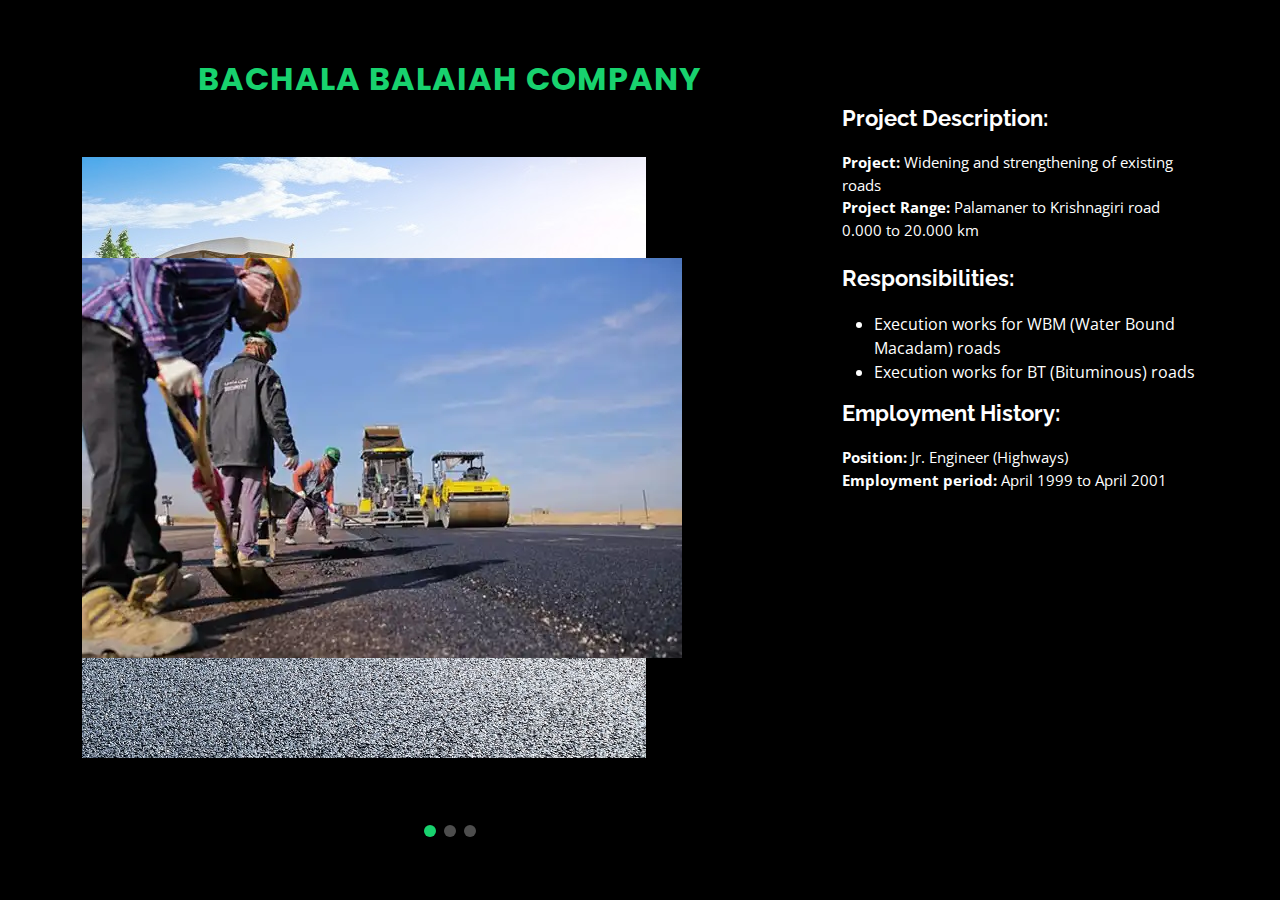
<file: pro/bach.html>
<!DOCTYPE html>
<html lang="en">

<head>
  <meta charset="utf-8">
  <meta content="width=device-width, initial-scale=1.0" name="viewport">

  <title>Portfolio Details</title>
  <meta content="" name="description">
  <meta content="" name="keywords">

  <!-- Favicons -->
  <link href="assets/img/favicon.png" rel="icon">
  <link href="assets/img/apple-touch-icon.jpg" rel="apple-touch-icon">

  <!-- Google Fonts -->
  <link href="https://fonts.googleapis.com/css?family=Open+Sans:300,300i,400,400i,600,600i,700,700i|Raleway:300,300i,400,400i,500,500i,600,600i,700,700i|Poppins:300,300i,400,400i,500,500i,600,600i,700,700i" rel="stylesheet">

  <!-- Vendor CSS Files -->
  <link href="assets/vendor/bootstrap/css/bootstrap.min.css" rel="stylesheet">
  <link href="assets/vendor/bootstrap-icons/bootstrap-icons.css" rel="stylesheet">
  <link href="assets/vendor/boxicons/css/boxicons.min.css" rel="stylesheet">
  <link href="assets/vendor/glightbox/css/glightbox.min.css" rel="stylesheet">
  <link href="assets/vendor/remixicon/remixicon.css" rel="stylesheet">
  <link href="assets/vendor/swiper/swiper-bundle.min.css" rel="stylesheet">

  <!-- Template Main CSS File -->
  <link href="assets/css/style.css" rel="stylesheet">

 
</head>

<body>

  <main id="main">

    <!-- ======= Portfolio Details ======= -->
    <div id="portfolio-details" class="portfolio-details">
      <div class="container">

        <div class="row">

          <div class="col-lg-8">
            <h2 class="uk" style="text-align: center; font-weight: bolder; text-transform: uppercase; " portfolio-title">BACHALA BALAIAH COMPANY </h2>

            <div class="portfolio-details-slider swiper">
              <div class="swiper-wrapper align-items-center">

                <div class="swiper-slide">
                  <img src="assets/img/portfolio/ec3.webp" alt="">
                </div>

                <div class="swiper-slide">
                  <img src="assets/img/portfolio/ec1.webp" alt="">
                </div>

                <div class="swiper-slide">
                  <img src="assets/img/portfolio/ec2.jpg" alt="">
                </div>

              </div>
              <div class="swiper-pagination"></div>
            </div>

          </div>

          <div class="col-lg-4 portfolio-info">
            
            <h3 style="font-weight: bold;">Project Description:</h3>
            <p id="ik"><b>Project:</b> Widening and strengthening of existing roads</p>
            <p id="ik"><b>Project Range:</b> Palamaner to Krishnagiri road 0.000 to 20.000 km</p><br>
            <h3 style="font-weight: bold;">Responsibilities:</h3>
            <ol style="list-style-type: disc;">
              <li>Execution works for WBM (Water Bound Macadam) roads</li>
              <li>Execution works for BT (Bituminous) roads</li>
            </ol>
            <h3 style="font-weight: bold;">Employment History:</h3>
            <p id="ik"><b>Position:</b> Jr. Engineer (Highways)</p>
            <p id="ik"><b>Employment period:</b> April 1999 to April 2001</p>
          </div>

        </div>

      </div>
    </div><!-- End Portfolio Details -->

  </main><!-- End #main -->



  <!-- Vendor JS Files -->
  <script src="assets/vendor/purecounter/purecounter_vanilla.js"></script>
  <script src="assets/vendor/bootstrap/js/bootstrap.bundle.min.js"></script>
  <script src="assets/vendor/glightbox/js/glightbox.min.js"></script>
  <script src="assets/vendor/isotope-layout/isotope.pkgd.min.js"></script>
  <script src="assets/vendor/swiper/swiper-bundle.min.js"></script>
  <script src="assets/vendor/waypoints/noframework.waypoints.js"></script>
  <script src="assets/vendor/php-email-form/validate.js"></script>

  <!-- Template Main JS File -->
  <script src="assets/js/main.js"></script>

</body>

</html>
</file>
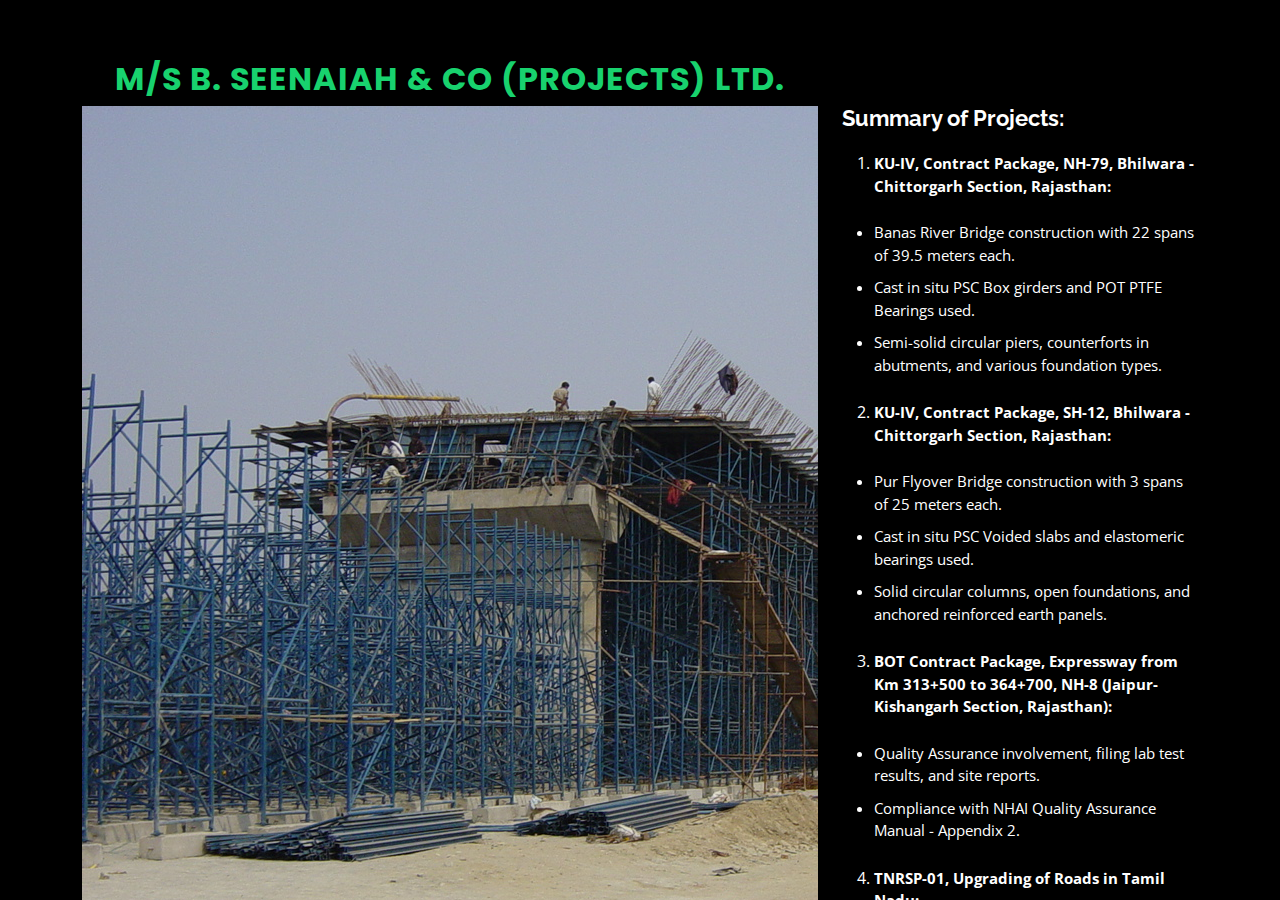
<file: pro/bscpl.html>
<!DOCTYPE html>
<html lang="en">

<head>
  <meta charset="utf-8">
  <meta content="width=device-width, initial-scale=1.0" name="viewport">

  <title>Portfolio Details</title>
  <meta content="" name="description">
  <meta content="" name="keywords">

  <!-- Favicons -->
  <link href="assets/img/favicon.png" rel="icon">
  <link href="assets/img/apple-touch-icon.jpg" rel="apple-touch-icon">

  <!-- Google Fonts -->
  <link href="https://fonts.googleapis.com/css?family=Open+Sans:300,300i,400,400i,600,600i,700,700i|Raleway:300,300i,400,400i,500,500i,600,600i,700,700i|Poppins:300,300i,400,400i,500,500i,600,600i,700,700i" rel="stylesheet">

  <!-- Vendor CSS Files -->
  <link href="assets/vendor/bootstrap/css/bootstrap.min.css" rel="stylesheet">
  <link href="assets/vendor/bootstrap-icons/bootstrap-icons.css" rel="stylesheet">
  <link href="assets/vendor/boxicons/css/boxicons.min.css" rel="stylesheet">
  <link href="assets/vendor/glightbox/css/glightbox.min.css" rel="stylesheet">
  <link href="assets/vendor/remixicon/remixicon.css" rel="stylesheet">
  <link href="assets/vendor/swiper/swiper-bundle.min.css" rel="stylesheet">

  <!-- Template Main CSS File -->
  <link href="assets/css/style.css" rel="stylesheet">

 
</head>

<body>

  <main id="main">

    <!-- ======= Portfolio Details ======= -->
    <div id="portfolio-details" class="portfolio-details">
      <div class="container">

        <div class="row">

          <div class="col-lg-8">
            <h2 class="uk" style="text-align: center; font-weight: bolder; text-transform: uppercase; " portfolio-title">M/S B. Seenaiah & Co (Projects) Ltd.</h2>

            <div class="portfolio-details-slider swiper">
              <div class="swiper-wrapper align-items-center">

                <div class="swiper-slide">
                  <img src="assets/img/portfolio/bs1.JPG" alt="">
                </div>

                <div class="swiper-slide">
                  <img src="assets/img/portfolio/bs2.JPG" alt="">
                </div>

                <div class="swiper-slide">
                  <img src="assets/img/portfolio/bsc1.JPG" alt="">
                </div>

              </div>
              <div class="swiper-pagination"></div>
            </div>

          </div>

          <div class="col-lg-4 portfolio-info">
                  
            

    <h3 style="font-weight: bold;">Summary of Projects:</h3>

    <ol>
        <li>
            <p id="ik" style="font-weight: bold;">KU-IV, Contract Package, NH-79, Bhilwara - Chittorgarh Section, Rajasthan:</p><br>
            <ul style=" list-style-type: disc;">
                <li>Banas River Bridge construction with 22 spans of 39.5 meters each.</li>
                <li>Cast in situ PSC Box girders and POT PTFE Bearings used.</li>
                <li>Semi-solid circular piers, counterforts in abutments, and various foundation types.</li>
            </ul>
        </li><br>
        <li>
            <p id="ik" style="font-weight: bold;">KU-IV, Contract Package, SH-12, Bhilwara - Chittorgarh Section, Rajasthan:</p><br>
            <ul style=" list-style-type: disc;">
                <li>Pur Flyover Bridge construction with 3 spans of 25 meters each.</li>
                <li>Cast in situ PSC Voided slabs and elastomeric bearings used.</li>
                <li>Solid circular columns, open foundations, and anchored reinforced earth panels.</li>
            </ul>
        </li><br>
        <li>
            <p id="ik" style="font-weight: bold;">BOT Contract Package, Expressway from Km 313+500 to 364+700, NH-8 (Jaipur-Kishangarh Section, Rajasthan):</p><br>
            <ul style=" list-style-type: disc;">
                <li>Quality Assurance involvement, filing lab test results, and site reports.</li>
                <li>Compliance with NHAI Quality Assurance Manual - Appendix 2.</li>
            </ul>
        </li><br>
        <li>
            <p id="ik" style="font-weight: bold;">TNRSP-01, Upgrading of Roads in Tamil Nadu:</p><br>
            <ul style=" list-style-type: disc;">
                <li>Upgrading roads and construction of various structures.</li>
                <li>Includes minor bridges, abutments with cantilever retaining walls, and box, slab, and pipe culverts.</li>
            </ul>
        </li><br>
        <li>
          <p id="ik" style="font-weight: bold;">Construction of New Four Lane Roads in Naya Raipur Development Area, Chattisgarh:</p><br>
          <ul style=" list-style-type: disc;">
              <li>Enhancing road infrastructure in the Naya Raipur Development Area.</li>
              <li>Includes minor bridges, abutments with cantilever retaining walls, and box, slab, and pipe culverts.</li>
          </ul>
      </li><br>
    </ol><br>
    

    <h3 style="font-weight: bold;">Employment History:</h3>

    <ol>
        <li>
            <p id="ik"><b>Sr. Engineer (Structures), M/S B. Seenaiah & Co (Projects) Ltd. (Feb 2009 to May 2009)</b></p><br>
            <ul style=" list-style-type: disc;">
                <li><b>Project:</b> Construction of New Four Lane Roads in Naya Raipur Development Area, Chattisgarh.</li>
                <li>Employed by <b>Naya Raipur Development Authority.</b></li>
                <li><b>Consultant:</b> Sheladia Associates Inc., in association with VAX Consultants Pvt. Ltd.</li>
            </ul>
        </li><br>
        <li>
            <p id="ik"><b>Sr. Engineer (Structures), M/S B. Seenaiah & Co (Projects) Ltd. (Feb 2005 to Jan 2009)</b></p><br>
            <ul style=" list-style-type: disc;">
                <li><b>Project:</b> TNRSP-01, Upgrading of Roads in Tamil Nadu.</li>
                <li>Employed on <b>ADB-funded project.</b></li>
                <li><b>Consultant:</b> Lasa Pvt Ltd.</li>
            </ul>
        </li><br>
        <li>
            <p id="ik"><b>Site Engineer (QA/QC Documentation), M/S B. Seenaiah & Co (Projects) Ltd. (Sep 2004 to Feb 2005)</b></p><br>
            <ul style=" list-style-type: disc;">
                <li><b>Project:</b> BOT Contract Package, Expressway from Km 313+500 to 364+700, NH-8 (Jaipur-Kishangarh Section, Rajasthan).</li>
                <li>Employed by <b>the National Highways Authority of India.</b></li>
                <li><b>Consultant:</b> Lasa Pvt Ltd.</li>
            </ul>
        </li><br>
        <li>
            <p id="ik"><b>Site Engineer (Structures), M/S B. Seenaiah & Co (Projects) Ltd. (Jan 2002 to Aug 2004)</b></p><br>
            <ul style=" list-style-type: disc;">
                <li><b>Project:</b> Project (KU-4) Contract Package, Four Laning & Strengthening.</li>
                <li>Bhilwara Bypass (Km 0 to 23) and NH-79 (Km 137.500 to Km 183.000, Bhilwara-Chittorgahr Section, Rajasthan).</li>
                <li>Employed by <b>the National Highways Authority of India.</b></li>
                <li><b>Consultant: </b> SNC-Lavalin International, associated with Sheladia Associate & Consultant (India) Pvt Ltd.</li>
            </ul>
        </li><br>
    </ol>
          </div>

        </div>

      </div>
    </div><!-- End Portfolio Details -->

  </main><!-- End #main -->



  <!-- Vendor JS Files -->
  <script src="assets/vendor/purecounter/purecounter_vanilla.js"></script>
  <script src="assets/vendor/bootstrap/js/bootstrap.bundle.min.js"></script>
  <script src="assets/vendor/glightbox/js/glightbox.min.js"></script>
  <script src="assets/vendor/isotope-layout/isotope.pkgd.min.js"></script>
  <script src="assets/vendor/swiper/swiper-bundle.min.js"></script>
  <script src="assets/vendor/waypoints/noframework.waypoints.js"></script>
  <script src="assets/vendor/php-email-form/validate.js"></script>

  <!-- Template Main JS File -->
  <script src="assets/js/main.js"></script>

</body>

</html>
</file>
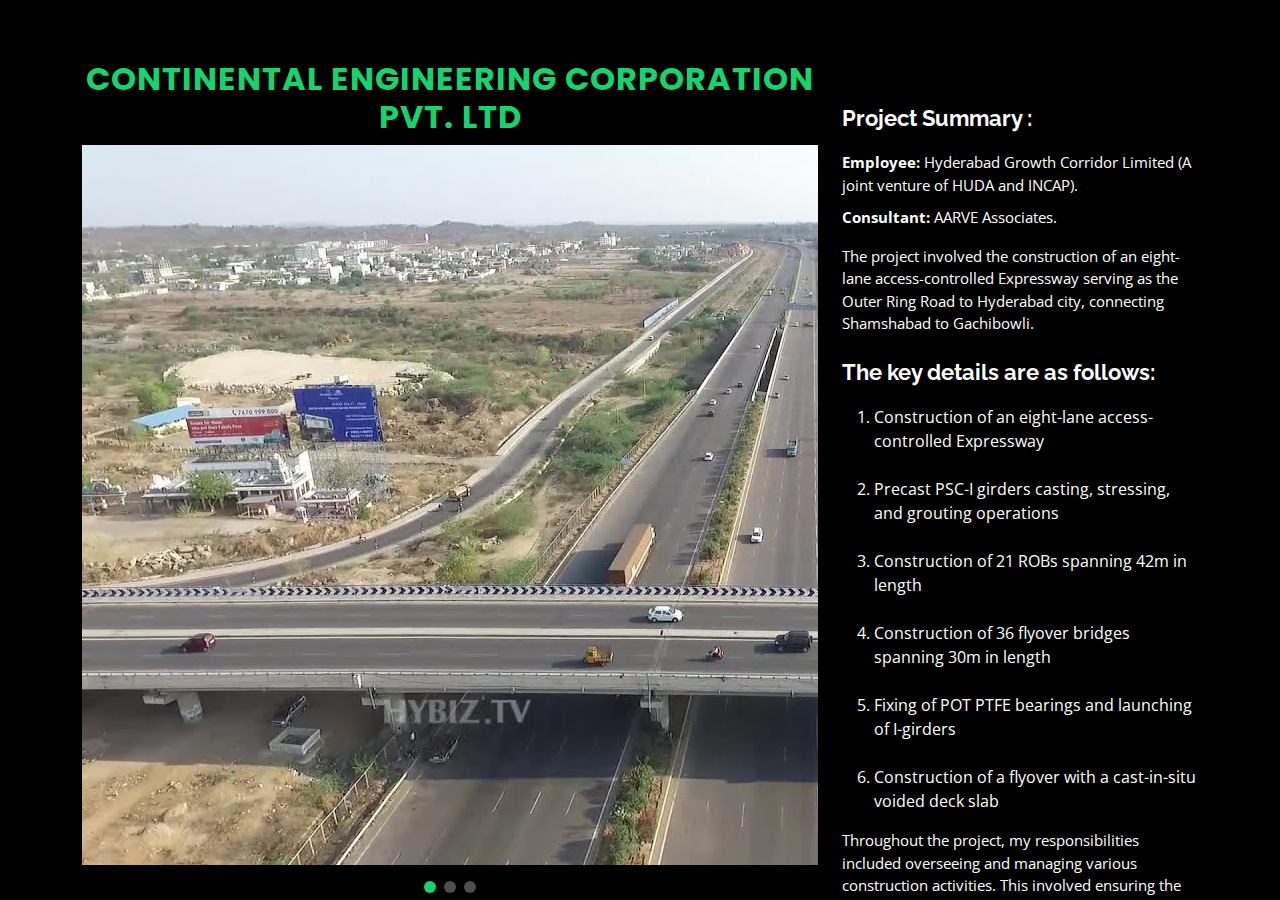
<file: pro/cont.html>
<!DOCTYPE html>
<html lang="en">

<head>
  <meta charset="utf-8">
  <meta content="width=device-width, initial-scale=1.0" name="viewport">

  <title>Portfolio Details</title>
  <meta content="" name="description">
  <meta content="" name="keywords">

  <!-- Favicons -->
  <link href="assets/img/favicon.png" rel="icon">
  <link href="assets/img/apple-touch-icon.jpg" rel="apple-touch-icon">

  <!-- Google Fonts -->
  <link href="https://fonts.googleapis.com/css?family=Open+Sans:300,300i,400,400i,600,600i,700,700i|Raleway:300,300i,400,400i,500,500i,600,600i,700,700i|Poppins:300,300i,400,400i,500,500i,600,600i,700,700i" rel="stylesheet">

  <!-- Vendor CSS Files -->
  <link href="assets/vendor/bootstrap/css/bootstrap.min.css" rel="stylesheet">
  <link href="assets/vendor/bootstrap-icons/bootstrap-icons.css" rel="stylesheet">
  <link href="assets/vendor/boxicons/css/boxicons.min.css" rel="stylesheet">
  <link href="assets/vendor/glightbox/css/glightbox.min.css" rel="stylesheet">
  <link href="assets/vendor/remixicon/remixicon.css" rel="stylesheet">
  <link href="assets/vendor/swiper/swiper-bundle.min.css" rel="stylesheet">

  <!-- Template Main CSS File -->
  <link href="assets/css/style.css" rel="stylesheet">

 
</head>

<body>

  <main id="main">

    <!-- ======= Portfolio Details ======= -->
    <div id="portfolio-details" class="portfolio-details">
      <div class="container">

        <div class="row">

          <div class="col-lg-8">
            <h2 class="uk" style="text-align: center; font-weight: bolder; " portfolio-title">CONTINENTAL ENGINEERING CORPORATION PVT. LTD</h2>

            <div class="portfolio-details-slider swiper">
              <div class="swiper-wrapper align-items-center">

                <div class="swiper-slide">
                  <img src="assets/img/portfolio/con1.jpg" alt="">
                </div>

                <div class="swiper-slide">
                  <img src="assets/img/portfolio/con2.webp" alt="">
                </div>

                <div class="swiper-slide">
                  <img src="assets/img/portfolio/con3.jpg" alt="">
                </div>

              </div>
              <div class="swiper-pagination"></div>
            </div>

          </div>

          <div class="col-lg-4 portfolio-info">
                  
            <h3 style="font-weight: bold;">Project Summary :</h3>
            <ul>
              <li><strong>Employee: </strong> Hyderabad Growth Corridor Limited (A joint venture of HUDA and INCAP).</li>
              <li><strong>Consultant:</strong> AARVE Associates.</li>
              <!-- <li><strong>Project URL :</strong> <a href="#">www.example.com</a></li> -->
              </ul>
  <p id="ik">The project involved the construction of an eight-lane access-controlled Expressway serving as the Outer Ring Road to Hyderabad city, connecting Shamshabad to Gachibowli. </p><br>
  <h3 style="font-weight: bold;">The key details are as follows:</h3>
  <ol>
    <li>Construction of an eight-lane access-controlled Expressway</li><br>
    <li>Precast PSC-I girders casting, stressing, and grouting operations</li><br>
    <li>Construction of 21 ROBs spanning 42m in length</li><br>
    <li>Construction of 36 flyover bridges spanning 30m in length</li><br>
    <li>Fixing of POT PTFE bearings and launching of I-girders</li><br>
    <li>Construction of a flyover with a cast-in-situ voided deck slab</li>
  </ol>
  <p id="ik">Throughout the project, my responsibilities included overseeing and managing various construction activities. This involved ensuring the successful casting, stressing, and grouting operations of precast PSC-I girders. Additionally, I supervised the construction of 21 ROBs and 36 flyover bridges, including the fixing of POT PTFE bearings and launching of I-girders. Furthermore, I played a key role in the construction of a flyover with a cast-in-situ voided deck slab.</p>
  <p>By effectively managing these construction activities, I contributed to the successful completion of the project, providing an essential eight-lane access-controlled Expressway and enhancing connectivity as the Outer Ring Road to Hyderabad city.</p>
          </div>

        </div>

      </div>
    </div><!-- End Portfolio Details -->

  </main><!-- End #main -->



  <!-- Vendor JS Files -->
  <script src="assets/vendor/purecounter/purecounter_vanilla.js"></script>
  <script src="assets/vendor/bootstrap/js/bootstrap.bundle.min.js"></script>
  <script src="assets/vendor/glightbox/js/glightbox.min.js"></script>
  <script src="assets/vendor/isotope-layout/isotope.pkgd.min.js"></script>
  <script src="assets/vendor/swiper/swiper-bundle.min.js"></script>
  <script src="assets/vendor/waypoints/noframework.waypoints.js"></script>
  <script src="assets/vendor/php-email-form/validate.js"></script>

  <!-- Template Main JS File -->
  <script src="assets/js/main.js"></script>

</body>

</html>
</file>
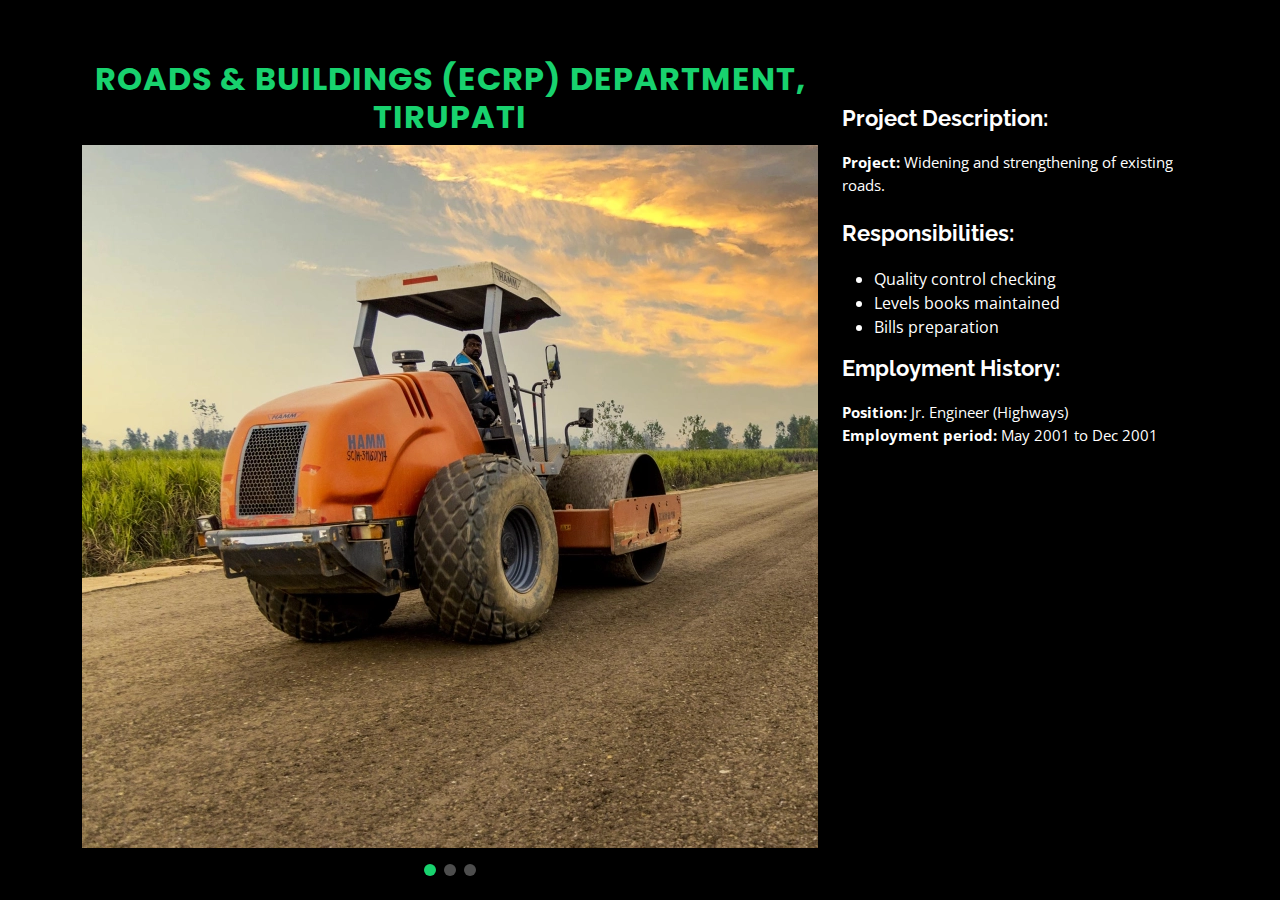
<file: pro/ecr.html>
<!DOCTYPE html>
<html lang="en">

<head>
  <meta charset="utf-8">
  <meta content="width=device-width, initial-scale=1.0" name="viewport">

  <title>Portfolio Details</title>
  <meta content="" name="description">
  <meta content="" name="keywords">

  <!-- Favicons -->
  <link href="assets/img/favicon.png" rel="icon">
  <link href="assets/img/apple-touch-icon.jpg" rel="apple-touch-icon">

  <!-- Google Fonts -->
  <link href="https://fonts.googleapis.com/css?family=Open+Sans:300,300i,400,400i,600,600i,700,700i|Raleway:300,300i,400,400i,500,500i,600,600i,700,700i|Poppins:300,300i,400,400i,500,500i,600,600i,700,700i" rel="stylesheet">

  <!-- Vendor CSS Files -->
  <link href="assets/vendor/bootstrap/css/bootstrap.min.css" rel="stylesheet">
  <link href="assets/vendor/bootstrap-icons/bootstrap-icons.css" rel="stylesheet">
  <link href="assets/vendor/boxicons/css/boxicons.min.css" rel="stylesheet">
  <link href="assets/vendor/glightbox/css/glightbox.min.css" rel="stylesheet">
  <link href="assets/vendor/remixicon/remixicon.css" rel="stylesheet">
  <link href="assets/vendor/swiper/swiper-bundle.min.css" rel="stylesheet">

  <!-- Template Main CSS File -->
  <link href="assets/css/style.css" rel="stylesheet">

 
</head>

<body>

  <main id="main">

    <!-- ======= Portfolio Details ======= -->
    <div id="portfolio-details" class="portfolio-details">
      <div class="container">

        <div class="row">

          <div class="col-lg-8">
            <h2 class="uk" style="text-align: center; font-weight: bolder;text-transform: uppercase; " portfolio-title">Roads & Buildings (ECRP) Department, Tirupati</h2>

            <div class="portfolio-details-slider swiper">
              <div class="swiper-wrapper align-items-center">

                <div class="swiper-slide">
                  <img src="assets/img/portfolio/ec1.webp" alt="">
                </div>

                <div class="swiper-slide">
                  <img src="assets/img/portfolio/ec2.jpg" alt="">
                </div>

                <div class="swiper-slide">
                  <img src="assets/img/portfolio/ec3.webp" alt="">
                </div>

              </div>
              <div class="swiper-pagination"></div>
            </div>

          </div>

          <div class="col-lg-4 portfolio-info">
            
            <h3 style="font-weight: bold;">Project Description:</h3>
            <p id="ik"><b>Project:</b> Widening and strengthening of existing roads.</p><br>
            <h3 style="font-weight: bold;">Responsibilities:</h3>
            
            <ol style="list-style-type: disc;">
              <li>Quality control checking</li>
              <li>Levels books maintained</li>
              <li>Bills preparation</li>
            </ol>
            <h3 style="font-weight: bold;">Employment History:</h3>
            <p id="ik"><b>Position:</b> Jr. Engineer (Highways)</p>
            <p id="ik"><b>Employment period:</b> May 2001 to Dec 2001</p>
          </div>

        </div>

      </div>
    </div><!-- End Portfolio Details -->

  </main><!-- End #main -->



  <!-- Vendor JS Files -->
  <script src="assets/vendor/purecounter/purecounter_vanilla.js"></script>
  <script src="assets/vendor/bootstrap/js/bootstrap.bundle.min.js"></script>
  <script src="assets/vendor/glightbox/js/glightbox.min.js"></script>
  <script src="assets/vendor/isotope-layout/isotope.pkgd.min.js"></script>
  <script src="assets/vendor/swiper/swiper-bundle.min.js"></script>
  <script src="assets/vendor/waypoints/noframework.waypoints.js"></script>
  <script src="assets/vendor/php-email-form/validate.js"></script>

  <!-- Template Main JS File -->
  <script src="assets/js/main.js"></script>

</body>

</html>
</file>
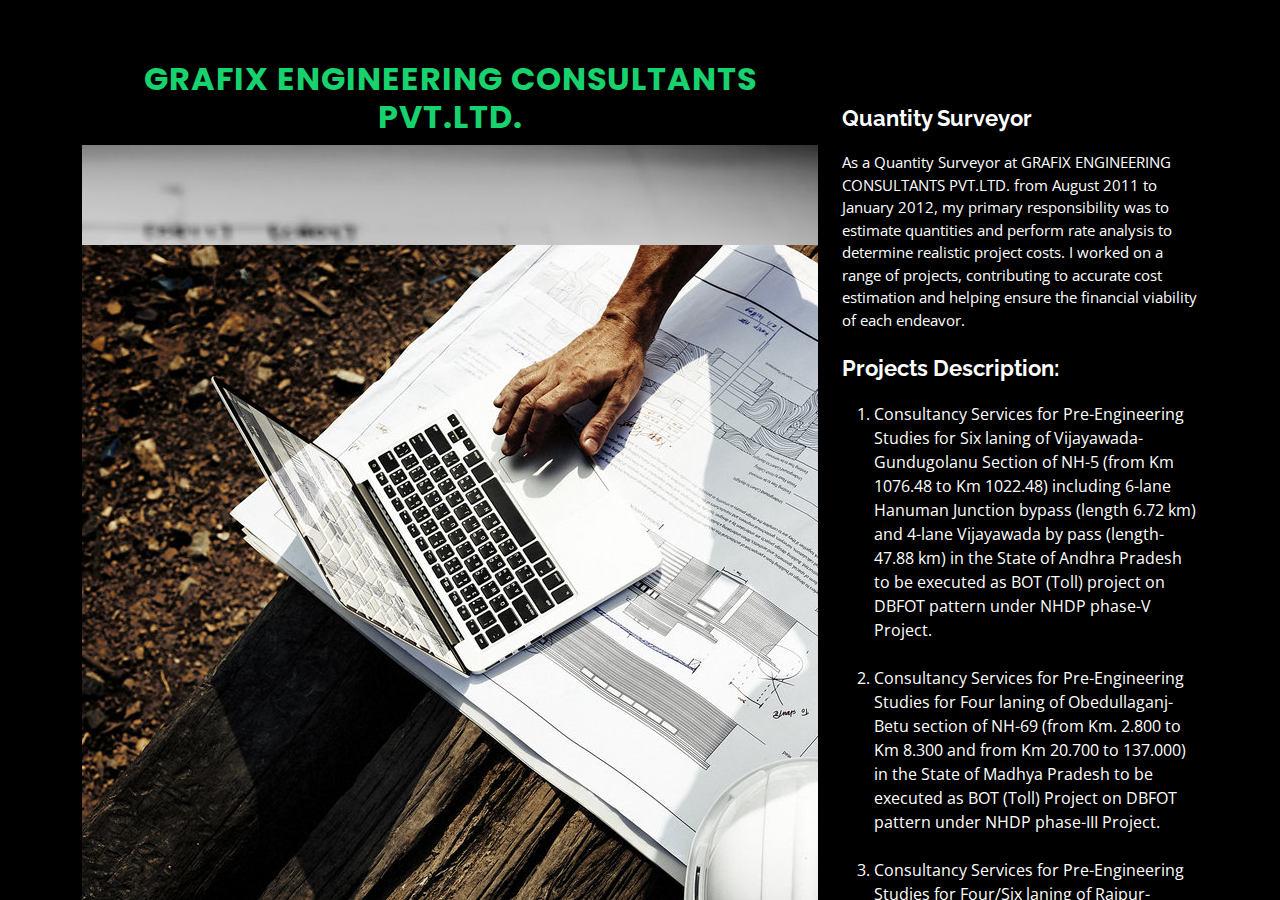
<file: pro/gra.html>
<!DOCTYPE html>
<html lang="en">

<head>
  <meta charset="utf-8">
  <meta content="width=device-width, initial-scale=1.0" name="viewport">

  <title>Portfolio Details</title>
  <meta content="" name="description">
  <meta content="" name="keywords">

  <!-- Favicons -->
  <link href="assets/img/favicon.png" rel="icon">
  <link href="assets/img/apple-touch-icon.jpg" rel="apple-touch-icon">

  <!-- Google Fonts -->
  <link href="https://fonts.googleapis.com/css?family=Open+Sans:300,300i,400,400i,600,600i,700,700i|Raleway:300,300i,400,400i,500,500i,600,600i,700,700i|Poppins:300,300i,400,400i,500,500i,600,600i,700,700i" rel="stylesheet">

  <!-- Vendor CSS Files -->
  <link href="assets/vendor/bootstrap/css/bootstrap.min.css" rel="stylesheet">
  <link href="assets/vendor/bootstrap-icons/bootstrap-icons.css" rel="stylesheet">
  <link href="assets/vendor/boxicons/css/boxicons.min.css" rel="stylesheet">
  <link href="assets/vendor/glightbox/css/glightbox.min.css" rel="stylesheet">
  <link href="assets/vendor/remixicon/remixicon.css" rel="stylesheet">
  <link href="assets/vendor/swiper/swiper-bundle.min.css" rel="stylesheet">

  <!-- Template Main CSS File -->
  <link href="assets/css/style.css" rel="stylesheet">

 
</head>

<body>

  <main id="main">

    <!-- ======= Portfolio Details ======= -->
    <div id="portfolio-details" class="portfolio-details">
      <div class="container">

        <div class="row">

          <div class="col-lg-8">
            <h2 class="uk" style="text-align: center; font-weight: bolder; " portfolio-title">GRAFIX ENGINEERING CONSULTANTS PVT.LTD.</h2>

            <div class="portfolio-details-slider swiper">
              <div class="swiper-wrapper align-items-center">

                <div class="swiper-slide">
                  <img src="assets/img/portfolio/gra1.jpg" alt="">
                </div>

                <div class="swiper-slide">
                  <img src="assets/img/portfolio/portfolio-4.png" alt="">
                </div>

                <div class="swiper-slide">
                  <img src="assets/img/portfolio/gra3.jpg" alt="">
                </div>

              </div>
              <div class="swiper-pagination"></div>
            </div>

          </div>

          <div class="col-lg-4 portfolio-info">
                  
            <h3 style="font-weight: bold;">Quantity Surveyor</h3>
            <p id="ik">
              As a Quantity Surveyor at GRAFIX ENGINEERING CONSULTANTS PVT.LTD. from August 2011 to January 2012, my primary responsibility was to estimate quantities and perform rate analysis to determine realistic project costs. I worked on a range of projects, contributing to accurate cost estimation and helping ensure the financial viability of each endeavor.
            </p><br>
          
            <h3 style="font-weight: bold;">Projects Description:</h3>
            <ol>
              <li>Consultancy Services for Pre-Engineering Studies for Six laning of Vijayawada-Gundugolanu Section of NH-5 (from Km 1076.48 to Km 1022.48) including 6-lane Hanuman Junction bypass (length 6.72 km) and 4-lane Vijayawada by pass (length-47.88 km) in the State of Andhra Pradesh to be executed as BOT (Toll) project on DBFOT pattern under NHDP phase-V Project.</li><br>
              <li>Consultancy Services for Pre-Engineering Studies for Four laning of Obedullaganj-Betu section of NH-69 (from Km. 2.800 to Km 8.300 and from Km 20.700 to 137.000) in the State of Madhya Pradesh to be executed as BOT (Toll) Project on DBFOT pattern under NHDP phase-III Project.</li><br>
              <li>Consultancy Services for Pre-Engineering Studies for Four/Six laning of Raipur-Bilaspur Section of NH-200 (from Km. 000.000 to Km 127.650) in the State of Chhattisgarh to be executed as BOT (Toll) project on DBFOT pattern under NHDP phase-IV project.</li><br>
              <li>Consultancy Services for Pre-Engineering Studies for Four laning of Cuttack – Angul Section of NH-42 (from Km 000.00 to Km 112.000) in the State of Orissa under NHDP Phase IV – B to be executed as BOT (Toll) on DBFOT pattern Project.</li><br>
              <li>Consultancy Services for Pre-Engineering Studies for Four laning of Sidhi-Singrauli-Madhya Pradesh/Uttara Pradesh Border Section of NH-75E (Design Chainage from Km. 83/4 to Km 195/8) in the state of Madhya Pradesh Through public-private partnership on DBFOT Basis.</li><br>
              <li>Consultancy Services for Pre-Engineering Studies for Four laning of Mangawan-Chackghat-Madhya Pradesh/Uttar Pradesh Border Section of NH-27 (from Km. 98/2 to Km 46/6) in the State of Madhya Pradesh through Public-Private partnership on DBFOT Basis.</li><br>
              <li>Consultancy Services for Pre-Engineering Studies for Four Laning of Maharashtra/Karnataka Border to Sangareddy section of NH-9 from km 348.800 to km 493.000 (length – 145.000km) in the State of Karnataka and Andhra Pradesh to be executed as BOT (Toll) on DBFOT Pattern under NHDP Phase – IV.</li><br>
              <li>Consultancy Services for Pre-Engineering Studies for Four laning of Bakhtiarpur-Khagaria Section of NH-31 (from Km. 153.300 to Km 266.282) in the State of Bihar to be executed as BOT (Toll) project on DBFOT pattern under NHDP Phase-III Project.</li>
            </ol>
            
          </div>

        </div>

      </div>
    </div><!-- End Portfolio Details -->

  </main><!-- End #main -->



  <!-- Vendor JS Files -->
  <script src="assets/vendor/purecounter/purecounter_vanilla.js"></script>
  <script src="assets/vendor/bootstrap/js/bootstrap.bundle.min.js"></script>
  <script src="assets/vendor/glightbox/js/glightbox.min.js"></script>
  <script src="assets/vendor/isotope-layout/isotope.pkgd.min.js"></script>
  <script src="assets/vendor/swiper/swiper-bundle.min.js"></script>
  <script src="assets/vendor/waypoints/noframework.waypoints.js"></script>
  <script src="assets/vendor/php-email-form/validate.js"></script>

  <!-- Template Main JS File -->
  <script src="assets/js/main.js"></script>

</body>

</html>
</file>
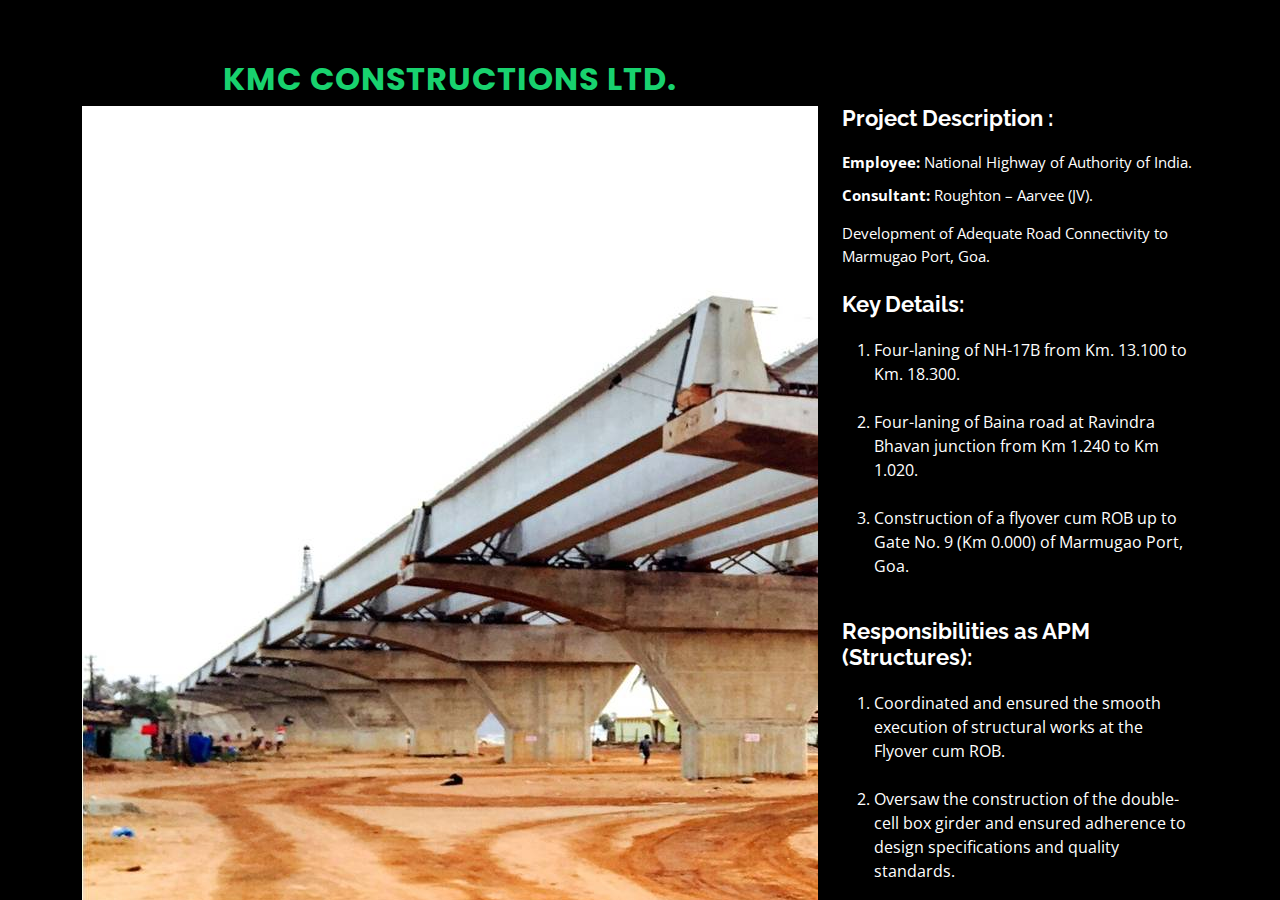
<file: pro/kmc.html>
<!DOCTYPE html>
<html lang="en">

<head>
  <meta charset="utf-8">
  <meta content="width=device-width, initial-scale=1.0" name="viewport">

  <title>Portfolio Details</title>
  <meta content="" name="description">
  <meta content="" name="keywords">

  <!-- Favicons -->
  <link href="assets/img/favicon.png" rel="icon">
  <link href="assets/img/apple-touch-icon.jpg" rel="apple-touch-icon">

  <!-- Google Fonts -->
  <link href="https://fonts.googleapis.com/css?family=Open+Sans:300,300i,400,400i,600,600i,700,700i|Raleway:300,300i,400,400i,500,500i,600,600i,700,700i|Poppins:300,300i,400,400i,500,500i,600,600i,700,700i" rel="stylesheet">

  <!-- Vendor CSS Files -->
  <link href="assets/vendor/bootstrap/css/bootstrap.min.css" rel="stylesheet">
  <link href="assets/vendor/bootstrap-icons/bootstrap-icons.css" rel="stylesheet">
  <link href="assets/vendor/boxicons/css/boxicons.min.css" rel="stylesheet">
  <link href="assets/vendor/glightbox/css/glightbox.min.css" rel="stylesheet">
  <link href="assets/vendor/remixicon/remixicon.css" rel="stylesheet">
  <link href="assets/vendor/swiper/swiper-bundle.min.css" rel="stylesheet">

  <!-- Template Main CSS File -->
  <link href="assets/css/style.css" rel="stylesheet">

 
</head>

<body>

  <main id="main">

    <!-- ======= Portfolio Details ======= -->
    <div id="portfolio-details" class="portfolio-details">
      <div class="container">

        <div class="row">

          <div class="col-lg-8">
            <h2 class="uk" style="text-align: center; font-weight: bolder; text-transform: uppercase; " portfolio-title">KMC CONSTRUCTIONS LTD.</h2>

            <div class="portfolio-details-slider swiper">
              <div class="swiper-wrapper align-items-center">

                <div class="swiper-slide">
                  <img src="assets/img/portfolio/kmc1.jpg" alt="">
                </div>

                <div class="swiper-slide">
                  <img src="assets/img/portfolio/kmc2.jpg" alt="">
                </div>

                <div class="swiper-slide">
                  <img src="assets/img/portfolio/kmc3.jpg" alt="">
                </div>

                <div class="swiper-slide">
                  <img src="assets/img/portfolio/kmc4.jpg" alt="">
                </div>

              </div>
              <div class="swiper-pagination"></div>
            </div>

          </div>

          <div class="col-lg-4 portfolio-info">
                  
            <h3 style="font-weight: bold;">Project Description :</h3>
            <ul>
                <li><strong>Employee: </strong> National Highway of Authority of India.</li>
                <li><strong>Consultant:</strong> Roughton – Aarvee (JV).</li>
                <!-- <li><strong>Project URL:</strong> <a href="#">www.example.com</a></li> -->
                </ul>
            <p id="ik">Development of Adequate Road Connectivity to Marmugao Port, Goa.</p><br>

            <h3 style="font-weight: bold;">Key Details:</h3>
            <ol>
              <li>Four-laning of NH-17B from Km. 13.100 to Km. 18.300.</li><br>
              <li>Four-laning of Baina road at Ravindra Bhavan junction from Km 1.240 to Km 1.020.</li><br>
              <li>Construction of a flyover cum ROB up to Gate No. 9 (Km 0.000) of Marmugao Port, Goa.</li><br>
            </ol>
          
            <h3 style="font-weight: bold;">Responsibilities as APM (Structures):</h3>
            <ol>
              <li>Coordinated and ensured the smooth execution of structural works at the Flyover cum ROB.</li><br>
              <li>Oversaw the construction of the double-cell box girder and ensured adherence to design specifications and quality standards.</li><br>
              <li>Managed the planning and scheduling of activities, ensuring timely completion of milestones.</li><br>
              <li>Conducted load tests to verify the structural integrity and performance of the flyover cum ROB.</li><br>
              <li>Collaborated with the project team, consultants (Roughton - Aarvee JV), and other stakeholders to address challenges and ensure effective project delivery.</li>
            </ol>
            <h3 id="ik" style="font-weight: bold; padding: 0px;">Key Contributions:</h3>
            <p style="line-break: auto;">By effectively coordinating the structural works and overseeing the construction activities, I contributed to the successful implementation of the project, enhancing road connectivity to Marmugao Port in Goa.</p>
          </div>

        </div>

      </div>
    </div><!-- End Portfolio Details -->

  </main><!-- End #main -->



  <!-- Vendor JS Files -->
  <script src="assets/vendor/purecounter/purecounter_vanilla.js"></script>
  <script src="assets/vendor/bootstrap/js/bootstrap.bundle.min.js"></script>
  <script src="assets/vendor/glightbox/js/glightbox.min.js"></script>
  <script src="assets/vendor/isotope-layout/isotope.pkgd.min.js"></script>
  <script src="assets/vendor/swiper/swiper-bundle.min.js"></script>
  <script src="assets/vendor/waypoints/noframework.waypoints.js"></script>
  <script src="assets/vendor/php-email-form/validate.js"></script>

  <!-- Template Main JS File -->
  <script src="assets/js/main.js"></script>

</body>

</html>
</file>
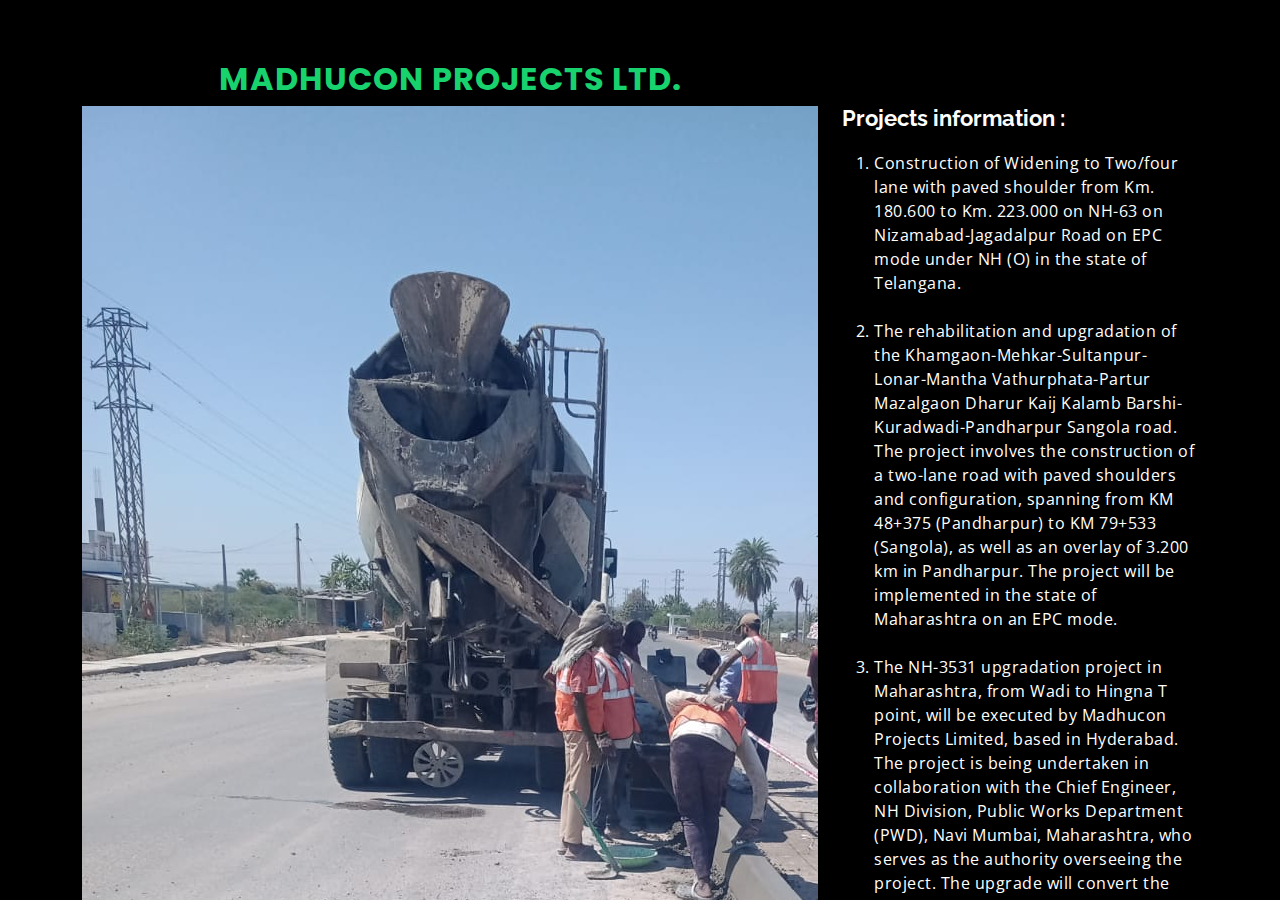
<file: pro/madhu.html>
<!DOCTYPE html>
<html lang="en">

<head>
  <meta charset="utf-8">
  <meta content="width=device-width, initial-scale=1.0" name="viewport">

  <title>Portfolio Details</title>
  <meta content="" name="description">
  <meta content="" name="keywords">

  <!-- Favicons -->
  <link href="assets/img/favicon.png" rel="icon">
  <link href="assets/img/apple-touch-icon.jpg" rel="apple-touch-icon">

  <!-- Google Fonts -->
  <link href="https://fonts.googleapis.com/css?family=Open+Sans:300,300i,400,400i,600,600i,700,700i|Raleway:300,300i,400,400i,500,500i,600,600i,700,700i|Poppins:300,300i,400,400i,500,500i,600,600i,700,700i" rel="stylesheet">

  <!-- Vendor CSS Files -->
  <link href="assets/vendor/bootstrap/css/bootstrap.min.css" rel="stylesheet">
  <link href="assets/vendor/bootstrap-icons/bootstrap-icons.css" rel="stylesheet">
  <link href="assets/vendor/boxicons/css/boxicons.min.css" rel="stylesheet">
  <link href="assets/vendor/glightbox/css/glightbox.min.css" rel="stylesheet">
  <link href="assets/vendor/remixicon/remixicon.css" rel="stylesheet">
  <link href="assets/vendor/swiper/swiper-bundle.min.css" rel="stylesheet">

  <!-- Template Main CSS File -->
  <link href="assets/css/style.css" rel="stylesheet">

 
</head>

<body>

  <main id="main">

    <!-- ======= Portfolio Details ======= -->
    <div id="portfolio-details" class="portfolio-details">
      <div class="container">

        <div class="row">

          <div class="col-lg-8">
            <h2 class="uk" style="text-align: center; font-weight: bolder; " portfolio-title">MADHUCON PROJECTS LTD.</h2>

            <div class="portfolio-details-slider swiper">
              <div class="swiper-wrapper align-items-center">

                <!-- <div class="swiper-slide">
                  <img src="assets/img/portfolio/mad1.jpg" alt="">
                </div> -->

                <div class="swiper-slide">
                  <img src="assets/img/portfolio/mad2.jpg" alt="">
                </div>

                <!-- <div class="swiper-slide">
                  <img src="assets/img/portfolio/mad3.jpg" alt="">
                </div> -->

                <!-- <div class="swiper-slide">
                  <img src="assets/img/portfolio/mad4.jpg" alt="">
                </div> -->
                <div class="swiper-slide">
                  <img src="assets/img/portfolio/mad5.jpg" alt="">
                </div>
                <!-- <div class="swiper-slide">
                  <img src="assets/img/portfolio/mad6.jpg" alt="">
                </div> -->
                <!-- <div class="swiper-slide">
                  <img src="assets/img/portfolio/mad7.jpg" alt="">
                </div>
                <div class="swiper-slide">
                  <img src="assets/img/portfolio/mad8.jpg" alt="">
                </div> -->
                <div class="swiper-slide">
                  <img src="assets/img/portfolio/mad9.jpg" alt="">
                </div>
                <!-- <div class="swiper-slide">
                  <img src="assets/img/portfolio/mad10.jpg" alt="">
                </div> -->

              </div>
              <div class="swiper-pagination"></div>
            </div>

          </div>

          <div class="col-lg-4 portfolio-info">
            <h3 style="font-weight: bold;">Projects information :</h3>
  <ol style="font-weight: 10px; letter-spacing: 0.5px;">
    <li>
      Construction of Widening to Two/four lane with paved shoulder from Km. 180.600 to Km. 223.000 on NH-63 on Nizamabad-Jagadalpur Road on EPC mode under NH (O) in the state of Telangana.
    </li><br>
    <li>
      The rehabilitation and upgradation of the Khamgaon-Mehkar-Sultanpur-Lonar-Mantha Vathurphata-Partur Mazalgaon Dharur Kaij Kalamb Barshi-Kuradwadi-Pandharpur Sangola road. The project involves the construction of a two-lane road with paved shoulders and configuration, spanning from KM 48+375 (Pandharpur) to KM 79+533 (Sangola), as well as an overlay of 3.200 km in Pandharpur. The project will be implemented in the state of Maharashtra on an EPC mode.
    </li><br>
    <li>
      The NH-3531 upgradation project in Maharashtra, from Wadi to Hingna T point, will be executed by Madhucon Projects Limited, based in Hyderabad. The project is being undertaken in collaboration with the Chief Engineer, NH Division, Public Works Department (PWD), Navi Mumbai, Maharashtra, who serves as the authority overseeing the project. The upgrade will convert the designated section from Wadi Junction (Existing km. 9+200) to Asola Junction (Existing km. 39+400) into a two-lane road with paved shoulders. The project will be implemented on an Engineering Procurement and Construction (EPC) mode.
    </li><br>
    <li>
      The Parties involved in the contract are Sharda Constructions and Corporation Private Limited (registered office at Nanded) referred to as the Second Party, and M/s Shree Satya Saibaba Construction (registered office at Latur) referred to as the Third Party. They are collectively referred to as the "Parties." The contract pertains to the rehabilitation and upgradation of the Ahmedpur Kopra-Kinagaon-Ambejogai-Kaij Manjarsumbha-Patoda-Jamkhed NH 548D (OLD SH 56) road in Maharashtra. The contract was invited by the Authority (Ministry of Road Transport & Highways/National Highways Authority of India) through a Request for Proposal (RFPI) and will be executed under an EPC contract.
    </li><br>
    <li>
      The Ministry of Road Transport & Highways/National Highways Authority of India, represented by its chairman and based in New Delhi, has invited bids for the rehabilitation and upgradation project of NH 548D (Old SH 56) in Maharashtra. The project involves the stretch from Manjarsumbha (Design Km 137+300/ Existing Km 45+877 of Old SH56) to Chumbhali Phata (Design Km 169+467/ Existing Km 13+689 of Old SH56). It aims to convert the road to a two-lane with paved shoulder configuration. The project will be executed through an Engineering Procurement and Construction (EPC) contract.
    </li><br>
    <li>
      The Government of India assigned the project of upgradation of NH-3531 in Maharashtra to the Authority. The project involves converting the section from Wadi Junction (Existing km. 9+200) to Asola Junction (Existing km. 39+400) into a two-lane road with paved shoulders. The project length is 39.70 km and will be implemented on an Engineering Procurement and Construction (EPC) mode.
    </li><br>
  </ol>

  <h3 style="font-weight: bold;">Key Responsibilities :</h3>

  <ol>
    <li><b>Project Planning: </b> Collaborate with the General Manager and project team to develop a comprehensive project plan, outlining key milestones, activities, and deliverables specific to the widening project.</li><br>
    <li><b>Coordination and Communication: </b> Facilitate effective communication channels between the project team, subcontractors, and government authorities to ensure smooth execution of the project.</li><br>
    <li><b>Schedule Management:</b> Assist in creating and maintaining a detailed project schedule, monitoring progress, and making necessary adjustments to ensure timely completion.</li><br>
    <li><b>Budget Management: </b> Support the General Manager in budget planning, tracking expenses, and managing costs throughout the project lifecycle.</li><br>
    <li><b>Resource Allocation:</b> Coordinate the allocation of resources including personnel, equipment, and materials required for the project, in coordination with the project team and procurement department.</li><br>
    <li><b>Quality Assurance: </b>Collaborate with the quality control team to ensure that construction activities comply with the defined quality standards and specifications.</li><br>
    <li><b>Documentation and Reporting: </b> Maintain accurate project documentation, including project plans, progress reports, change orders, and other relevant records. Prepare regular project status reports for management, highlighting key achievements, challenges, and deviations from the plan.</li><br>
    <li><b>Bills Preparation & Submission to Department:</b> Accurately prepare and submit IPC bills, following the designated billing process, and ensure timely submission to the relevant department, complying with their procedures and requirements.</li>
  </ol>
          </div>

        </div>

      </div>
    </div><!-- End Portfolio Details -->

  </main><!-- End #main -->



  <!-- Vendor JS Files -->
  <script src="assets/vendor/purecounter/purecounter_vanilla.js"></script>
  <script src="assets/vendor/bootstrap/js/bootstrap.bundle.min.js"></script>
  <script src="assets/vendor/glightbox/js/glightbox.min.js"></script>
  <script src="assets/vendor/isotope-layout/isotope.pkgd.min.js"></script>
  <script src="assets/vendor/swiper/swiper-bundle.min.js"></script>
  <script src="assets/vendor/waypoints/noframework.waypoints.js"></script>
  <script src="assets/vendor/php-email-form/validate.js"></script>

  <!-- Template Main JS File -->
  <script src="assets/js/main.js"></script>

</body>

</html>
</file>
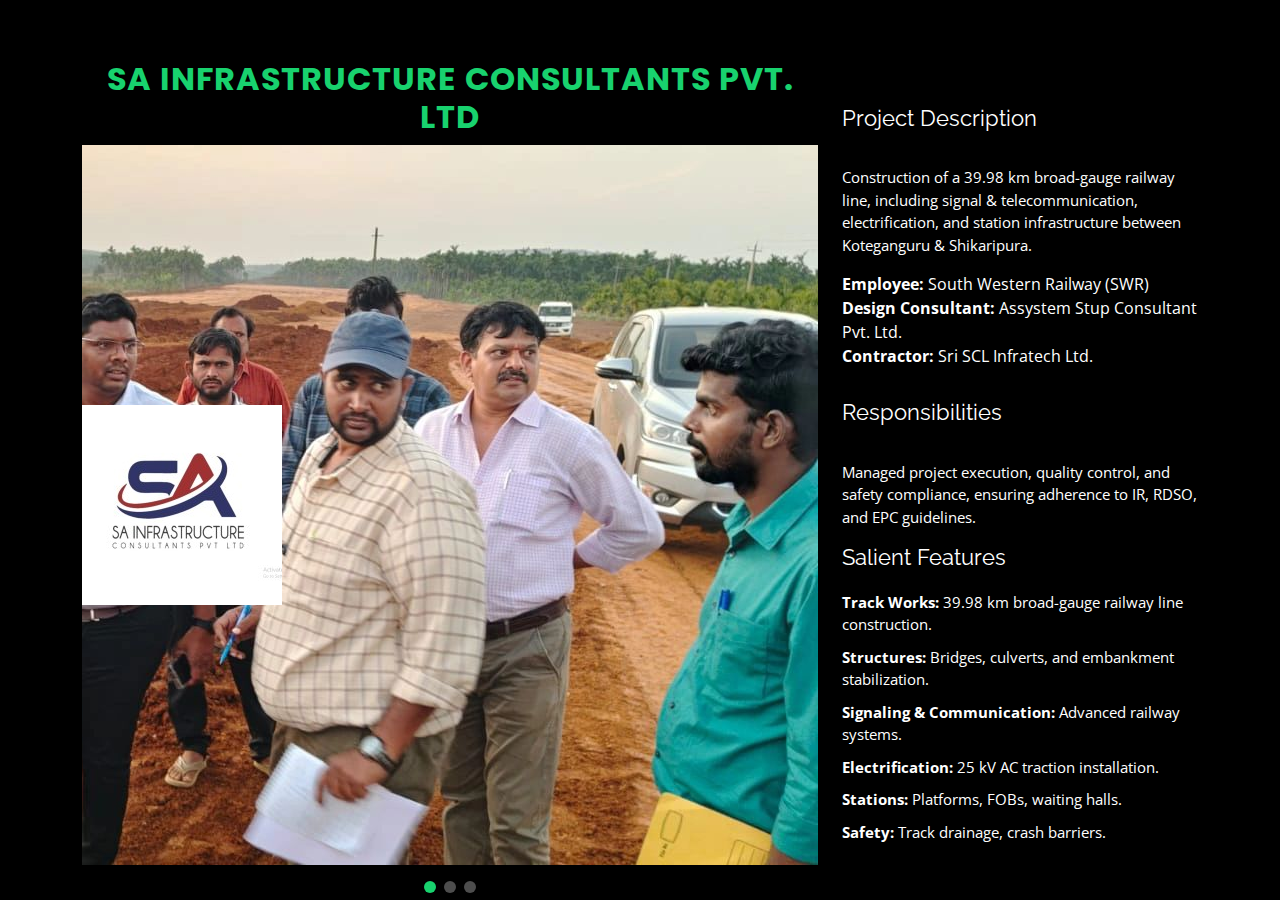
<file: pro/sa.html>
<!DOCTYPE html>
<html lang="en">

<head>
  <meta charset="utf-8">
  <meta content="width=device-width, initial-scale=1.0" name="viewport">

  <title>Portfolio Details</title>
  <meta content="" name="description">
  <meta content="" name="keywords">

  <!-- Favicons -->
  <link href="assets/img/favicon.png" rel="icon">
  <link href="assets/img/apple-touch-icon.jpg" rel="apple-touch-icon">

  <!-- Google Fonts -->
  <link href="https://fonts.googleapis.com/css?family=Open+Sans:300,300i,400,400i,600,600i,700,700i|Raleway:300,300i,400,400i,500,500i,600,600i,700,700i|Poppins:300,300i,400,400i,500,500i,600,600i,700,700i" rel="stylesheet">

  <!-- Vendor CSS Files -->
  <link href="assets/vendor/bootstrap/css/bootstrap.min.css" rel="stylesheet">
  <link href="assets/vendor/bootstrap-icons/bootstrap-icons.css" rel="stylesheet">
  <link href="assets/vendor/boxicons/css/boxicons.min.css" rel="stylesheet">
  <link href="assets/vendor/glightbox/css/glightbox.min.css" rel="stylesheet">
  <link href="assets/vendor/remixicon/remixicon.css" rel="stylesheet">
  <link href="assets/vendor/swiper/swiper-bundle.min.css" rel="stylesheet">

  <!-- Template Main CSS File -->
  <link href="assets/css/style.css" rel="stylesheet">

 
</head>

<body>

  <main id="main">

    <!-- ======= Portfolio Details ======= -->
    <div id="portfolio-details" class="portfolio-details">
      <div class="container">

        <div class="row">

          <div class="col-lg-8">
            <h2 class="uk" style="text-align: center; font-weight: bolder; text-transform: uppercase; " portfolio-title">SA Infrastructure Consultants Pvt. Ltd  </h2>

            <div class="portfolio-details-slider swiper">
              <div class="swiper-wrapper align-items-center">

                <div class="swiper-slide">
                  <img src="assets/img/portfolio/sa.jpeg" alt="">
                </div>

                <div class="swiper-slide">
                  <img src="assets/img/portfolio/sa1.jpeg" alt="">
                </div>

                <div class="swiper-slide">
                  <img src="assets/img/portfolio/sa2.jpeg" alt="">
                </div>

              </div>
              <div class="swiper-pagination"></div>
            </div>

          </div>

          <div class="col-lg-4 portfolio-info">
            <h3>Project Description</h3>
            <p>Construction of a 39.98 km broad-gauge railway line, including signal & telecommunication, electrification, and station infrastructure between Koteganguru & Shikaripura.</p>
            <strong>Employee:</strong> South Western Railway (SWR)
            <br><strong>Design Consultant:</strong> Assystem Stup Consultant Pvt. Ltd.
            <br><strong>Contractor:</strong> Sri SCL Infratech Ltd.</p>
            <h3>Responsibilities</h3>
            <p>Managed project execution, quality control, and safety compliance, ensuring adherence to IR, RDSO, and EPC guidelines.</p>
            <h3>Salient Features</h3>
            <ul>
              <li><strong>Track Works:</strong> 39.98 km broad-gauge railway line construction.</li>
              <li><strong>Structures:</strong> Bridges, culverts, and embankment stabilization.</li>
              <li><strong>Signaling & Communication:</strong> Advanced railway systems.</li>
              <li><strong>Electrification:</strong> 25 kV AC traction installation.</li>
              <li><strong>Stations:</strong> Platforms, FOBs, waiting halls.</li>
              <li><strong>Safety:</strong> Track drainage, crash barriers.</li>
            </ul>
          </div>

      </div>
    </div><!-- End Portfolio Details -->

  </main><!-- End #main -->



  <!-- Vendor JS Files -->
  <script src="assets/vendor/purecounter/purecounter_vanilla.js"></script>
  <script src="assets/vendor/bootstrap/js/bootstrap.bundle.min.js"></script>
  <script src="assets/vendor/glightbox/js/glightbox.min.js"></script>
  <script src="assets/vendor/isotope-layout/isotope.pkgd.min.js"></script>
  <script src="assets/vendor/swiper/swiper-bundle.min.js"></script>
  <script src="assets/vendor/waypoints/noframework.waypoints.js"></script>
  <script src="assets/vendor/php-email-form/validate.js"></script>

  <!-- Template Main JS File -->
  <script src="assets/js/main.js"></script>

</body>

</html>
</file>
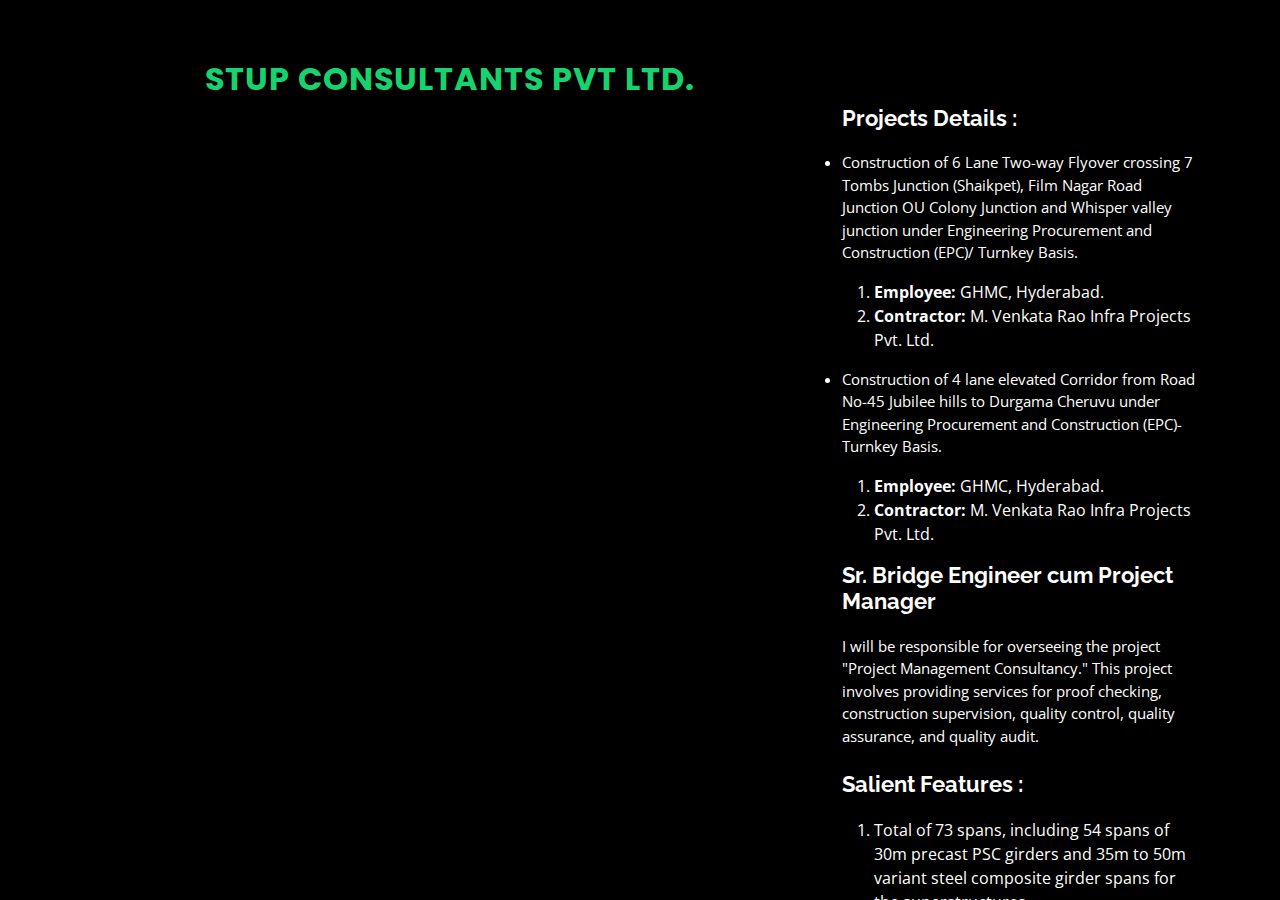
<file: pro/stup.html>
<!DOCTYPE html>
<html lang="en">

<head>
  <meta charset="utf-8">
  <meta content="width=device-width, initial-scale=1.0" name="viewport">

  <title>Portfolio Details</title>
  <meta content="" name="description">
  <meta content="" name="keywords">

  <!-- Favicons -->
  <link href="assets/img/favicon.png" rel="icon">
  <link href="assets/img/apple-touch-icon.jpg" rel="apple-touch-icon">

  <!-- Google Fonts -->
  <link href="https://fonts.googleapis.com/css?family=Open+Sans:300,300i,400,400i,600,600i,700,700i|Raleway:300,300i,400,400i,500,500i,600,600i,700,700i|Poppins:300,300i,400,400i,500,500i,600,600i,700,700i" rel="stylesheet">

  <!-- Vendor CSS Files -->
  <link href="assets/vendor/bootstrap/css/bootstrap.min.css" rel="stylesheet">
  <link href="assets/vendor/bootstrap-icons/bootstrap-icons.css" rel="stylesheet">
  <link href="assets/vendor/boxicons/css/boxicons.min.css" rel="stylesheet">
  <link href="assets/vendor/glightbox/css/glightbox.min.css" rel="stylesheet">
  <link href="assets/vendor/remixicon/remixicon.css" rel="stylesheet">
  <link href="assets/vendor/swiper/swiper-bundle.min.css" rel="stylesheet">

  <!-- Template Main CSS File -->
  <link href="assets/css/style.css" rel="stylesheet">

 
</head>

<body>

  <main id="main">

    <!-- ======= Portfolio Details ======= -->
    <div id="portfolio-details" class="portfolio-details">
      <div class="container">

        <div class="row">

          <div class="col-lg-8">
            <h2 class="uk" style="text-align: center; font-weight: bolder; " portfolio-title">STUP CONSULTANTS PVT LTD.</h2>

            <div class="portfolio-details-slider swiper">
              <div class="swiper-wrapper align-items-center">

                <div class="swiper">
                  <iframe id="if" src="https://www.youtube.com/embed/B57sBydYVyw?controls=0&autoplay=1&mute=1" title="YouTube video player" frameborder="0" allow="accelerometer; autoplay; clipboard-write; encrypted-media; gyroscope; picture-in-picture; web-share" allowfullscreen></iframe>
                </div>
                
                <!-- add video https://youtu.be/9WxFzFllxmI -->

                

              </div>
              <div class="swiper-pagination"></div>
            </div>

          </div>

          <div class="col-lg-4 portfolio-info">
            
    <h3 style="font-weight: bold;">Projects Details :</h3>
   <ul style="list-style-type: disc;">
    <li>
    Construction of 6 Lane Two-way Flyover crossing 7 Tombs Junction (Shaikpet), Film Nagar Road Junction OU Colony Junction and Whisper valley junction under Engineering Procurement and Construction (EPC)/ Turnkey Basis.</li>
  </ul>
    <ol>
        <li><strong>Employee: </strong> GHMC, Hyderabad.</li>
        <li><strong>Contractor:</strong> M. Venkata Rao Infra Projects Pvt. Ltd.</li>
        <!-- <li><strong>Project URL</strong>: <a href="#">www.example.com</a></li> -->
        </ol>
        <ul style="list-style-type: disc;">
          <li>
            Construction of 4 lane elevated Corridor from Road No-45 
            Jubilee hills to Durgama Cheruvu under Engineering Procurement and 
            Construction (EPC)- Turnkey Basis.</li>
        </ul>
          <ol>
              <li><strong>Employee: </strong> GHMC, Hyderabad.</li>
              <li><strong>Contractor:</strong> M. Venkata Rao Infra Projects Pvt. Ltd.</li>
              <!-- <li><strong>Project URL</strong>: <a href="#">www.example.com</a></li> -->
              </ol>
    
  

  <h3 style="font-weight: bold;">Sr. Bridge Engineer cum Project Manager </h3>
  <p id="ik">I will be responsible for overseeing the project "Project Management Consultancy." This project involves providing services for proof checking, construction supervision, quality control, quality assurance, and quality audit.</p><br>

  <h3><strong>Salient Features :</strong></h3>
  <ol>
    <li>Total of 73 spans, including 54 spans of 30m precast PSC girders and 35m to 50m variant steel composite girder spans for the superstructures.</li><br>
    <li>Construction of 72 precast trapezoidal section pier caps and 2 abutment caps.</li><br>
    <li>Construction of rectangular solid section pier and abutment substructures, totaling 74 in number.</li><br>
    <li>Installation of 74 open foundations.</li><br>
    <li>Construction of RE panels on the approach road, covering an area of 2860 square meters.</li><br>
    <li>Implementation of bituminous and non-bituminous works.</li><br>
    <li>Installation of road furniture and painting works.</li><br>
  </ol>

  <h3><strong> Responsibilities :</strong></h3>
  <ol>
    <li><strong> Planning:</strong> Collaborate with the project team to develop a comprehensive project plan, considering the specific requirements and objectives of the flyover construction. This includes identifying key milestones, activities, and deliverables.</li><br>
    <li><strong>Coordination and Communication:</strong>Facilitate effective communication and coordination among the project team and relevant government authorities to ensure smooth project execution.</li><br>
    <li><strong>Schedule Management:</strong> Assist in creating and maintaining a detailed project schedule, closely monitoring progress, and making necessary adjustments to ensure the timely completion of the flyover construction.</li><br>
    <li><strong>Quality Assurance:</strong> Collaborate with the quality control team to ensure that all construction activities adhere to the defined quality standards and specifications for the flyover construction.</li><br>
    <li><strong>Documentation and Reporting:</strong> Maintain accurate project documentation, including project plans, progress reports, change orders, and other relevant records. Prepare regular project status reports for management, highlighting key achievements, challenges, and any deviations from the original plan.</li><br>
    <li><strong>Bridge Engineering Expertise:</strong> Utilize your specialized knowledge as a Senior Bridge Engineer to oversee the construction of the flyover's superstructures. This includes monitoring the construction of spans, precast PSC girders, steel composite girders, pier caps, abutment caps, and other related components.</li><br>
    <li><strong>Construction Supervision:</strong> Provide on-site supervision and guidance during the construction process, ensuring that all work is executed in accordance with approved plans and specifications.</li><br>
    <li><strong>Quality Control and Quality Assurance:</strong> Implement rigorous quality control measures to monitor construction activities, conduct inspections, and ensure strict compliance with quality standards. Conduct quality audits to assess project performance and identify areas for improvement.</li><br>
    <li><strong>Road Infrastructure:</strong> Oversee the construction of approach roads, including the installation of various road elements, such as RE panels, bituminous works, non-bituminous works, and road furniture.</li><br>
    <li><strong>Safety Compliance:</strong> Ensure strict adherence to health and safety regulations throughout the project, promoting a safe working environment for all project personnel.</li><br>
    <li><strong>Bills Certification:</strong> Verify and certify the completion of work milestones and deliverables as per the agreed-upon terms and conditions outlined in the contract. Maintain accurate records of contractor work completion, certifications, and recommendations for GHMC. Prepare necessary documentation and reports to support the billing and certification process.</li><br>
  </ol>
          </div>

        </div>

      </div>
    </div><!-- End Portfolio Details -->

  </main><!-- End #main -->



  <!-- Vendor JS Files -->
  <script src="assets/vendor/purecounter/purecounter_vanilla.js"></script>
  <script src="assets/vendor/bootstrap/js/bootstrap.bundle.min.js"></script>
  <script src="assets/vendor/glightbox/js/glightbox.min.js"></script>
  <script src="assets/vendor/isotope-layout/isotope.pkgd.min.js"></script>
  <script src="assets/vendor/swiper/swiper-bundle.min.js"></script>
  <script src="assets/vendor/waypoints/noframework.waypoints.js"></script>
  <script src="assets/vendor/php-email-form/validate.js"></script>

  <!-- Template Main JS File -->
  <script src="assets/js/main.js"></script>

</body>

</html>
</file>
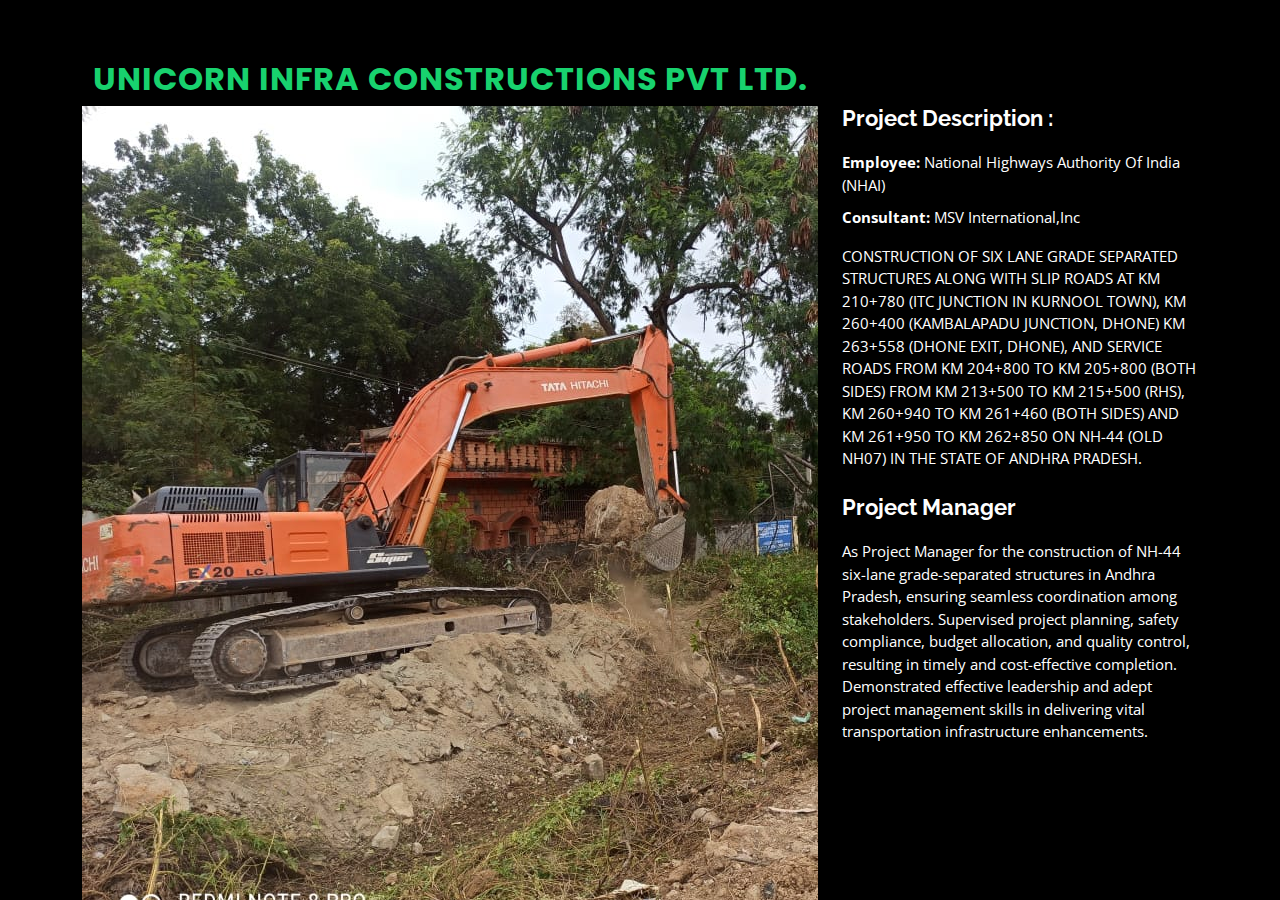
<file: pro/unicorn.html>
<!DOCTYPE html>
<html lang="en">

<head>
  <meta charset="utf-8">
  <meta content="width=device-width, initial-scale=1.0" name="viewport">

  <title>Portfolio Details</title>
  <meta content="" name="description">
  <meta content="" name="keywords">

  <!-- Favicons -->
  <link href="assets/img/favicon.png" rel="icon">
  <link href="assets/img/apple-touch-icon.jpg" rel="apple-touch-icon">

  <!-- Google Fonts -->
  <link href="https://fonts.googleapis.com/css?family=Open+Sans:300,300i,400,400i,600,600i,700,700i|Raleway:300,300i,400,400i,500,500i,600,600i,700,700i|Poppins:300,300i,400,400i,500,500i,600,600i,700,700i" rel="stylesheet">

  <!-- Vendor CSS Files -->
  <link href="assets/vendor/bootstrap/css/bootstrap.min.css" rel="stylesheet">
  <link href="assets/vendor/bootstrap-icons/bootstrap-icons.css" rel="stylesheet">
  <link href="assets/vendor/boxicons/css/boxicons.min.css" rel="stylesheet">
  <link href="assets/vendor/glightbox/css/glightbox.min.css" rel="stylesheet">
  <link href="assets/vendor/remixicon/remixicon.css" rel="stylesheet">
  <link href="assets/vendor/swiper/swiper-bundle.min.css" rel="stylesheet">

  <!-- Template Main CSS File -->
  <link href="assets/css/style.css" rel="stylesheet">

 
</head>

<body>

  <main id="main">

    <!-- ======= Portfolio Details ======= -->
    <div id="portfolio-details" class="portfolio-details">
      <div class="container">

        <div class="row">

          <div class="col-lg-8">
            <h2 class="uk" style="text-align: center; font-weight: bolder; " portfolio-title">UNICORN INFRA CONSTRUCTIONS PVT LTD.</h2>

            <div class="portfolio-details-slider swiper">
              <div class="swiper-wrapper align-items-center">

                <div class="swiper-slide">
                  <img  src="assets/img/portfolio/UN1.jpg" alt="">
                </div>

                <div class="swiper-slide">
                  <img src="assets/img/portfolio/UN2.jpg" alt="">
                </div>

                <!-- <div class="swiper-slide">
                  <img src="assets/img/portfolio/UN3.jpg" alt="">
                </div> -->
                <div class="swiper-slide">
                  <img src="assets/img/portfolio/UN4.jpg" alt="">
                </div>
                <div class="swiper-slide">
                  <img src="assets/img/portfolio/UN5.jpg" alt="">
                </div>
                <div class="swiper-slide">
                    <img src="assets/img/portfolio/UN6.jpg" alt="">
                  </div>

                <!-- <div class="swiper"> -->
                  <!-- add video muted with autoplay loop -->
                  <!-- <video width="100%" height="100%"  autoplay loop muted> -->
                    <!-- <source src="assets/img/portfolio/vas.mp4" type="video/mp4"> -->
                  <!-- </video>
                </div> -->


              </div>
              <div class="swiper-pagination"></div>
            </div>

          </div>

          <div class="col-lg-4 portfolio-info">
                  
            <h3 style="font-weight: bold;">Project Description :</h3>
            <ul>
                <li><strong>Employee: </strong> National Highways Authority Of India (NHAI)</li>
                <li><strong>Consultant:</strong> MSV International,Inc</li>
                <!-- <li><strong>Project URL:</strong> <a href="#">www.example.com</a></li> -->
                </ul>
            <p id="ik">CONSTRUCTION OF SIX LANE GRADE SEPARATED STRUCTURES ALONG WITH SLIP ROADS AT KM 210+780 (ITC JUNCTION IN KURNOOL TOWN), KM 260+400 (KAMBALAPADU JUNCTION, DHONE) KM 263+558 (DHONE EXIT, DHONE), AND SERVICE ROADS FROM KM 204+800 TO KM 205+800 (BOTH SIDES) FROM KM 213+500 TO KM 215+500 (RHS), KM 260+940 TO KM 261+460 (BOTH SIDES) AND KM 261+950 TO KM 262+850 ON NH-44 (OLD NH07) IN THE STATE OF ANDHRA PRADESH.</p><br>
          
            <h3 style="font-weight: bold;">Project Manager</h3>
            <p id="ik">As Project Manager for the construction of NH-44 six-lane grade-separated structures in Andhra Pradesh, ensuring seamless coordination among stakeholders. Supervised project
                planning, safety compliance, budget allocation, and quality control, resulting in timely and
                cost-effective completion. Demonstrated effective leadership and adept project
                management skills in delivering vital transportation infrastructure enhancements.</p><br>
            <!-- <h3><strong>Salient Features :</strong></h3>
            <ol>
              <li>Construction of 10 spans of each 36m length Precast PSC I-Girders (Precast & Launching 100 MT Capacity) for the superstructure.</li><br>
              <li>Construction of Trapezoidal section Pier caps.</li><br>
              <li>Construction of Semi-solid Circular Pier Substructures.</li><br>
              <li>Installation of Well Foundations.</li><br>
              <li>Construction of 5 Box Culverts (Precast & Cast in Sit).</li><br>
              <li>Construction of 2 Minor Bridges (Superstructures RCC T-Beams & RCC Solid Slab).</li><br>
              <li>Road works.</li>
            </ol> -->
                           
          </div>

        </div>

      </div>
    </div><!-- End Portfolio Details -->

  </main><!-- End #main -->



  <!-- Vendor JS Files -->
  <script src="assets/vendor/purecounter/purecounter_vanilla.js"></script>
  <script src="assets/vendor/bootstrap/js/bootstrap.bundle.min.js"></script>
  <script src="assets/vendor/glightbox/js/glightbox.min.js"></script>
  <script src="assets/vendor/isotope-layout/isotope.pkgd.min.js"></script>
  <script src="assets/vendor/swiper/swiper-bundle.min.js"></script>
  <script src="assets/vendor/waypoints/noframework.waypoints.js"></script>
  <script src="assets/vendor/php-email-form/validate.js"></script>

  <!-- Template Main JS File -->
  <script src="assets/js/main.js"></script>

</body>

</html>
</file>
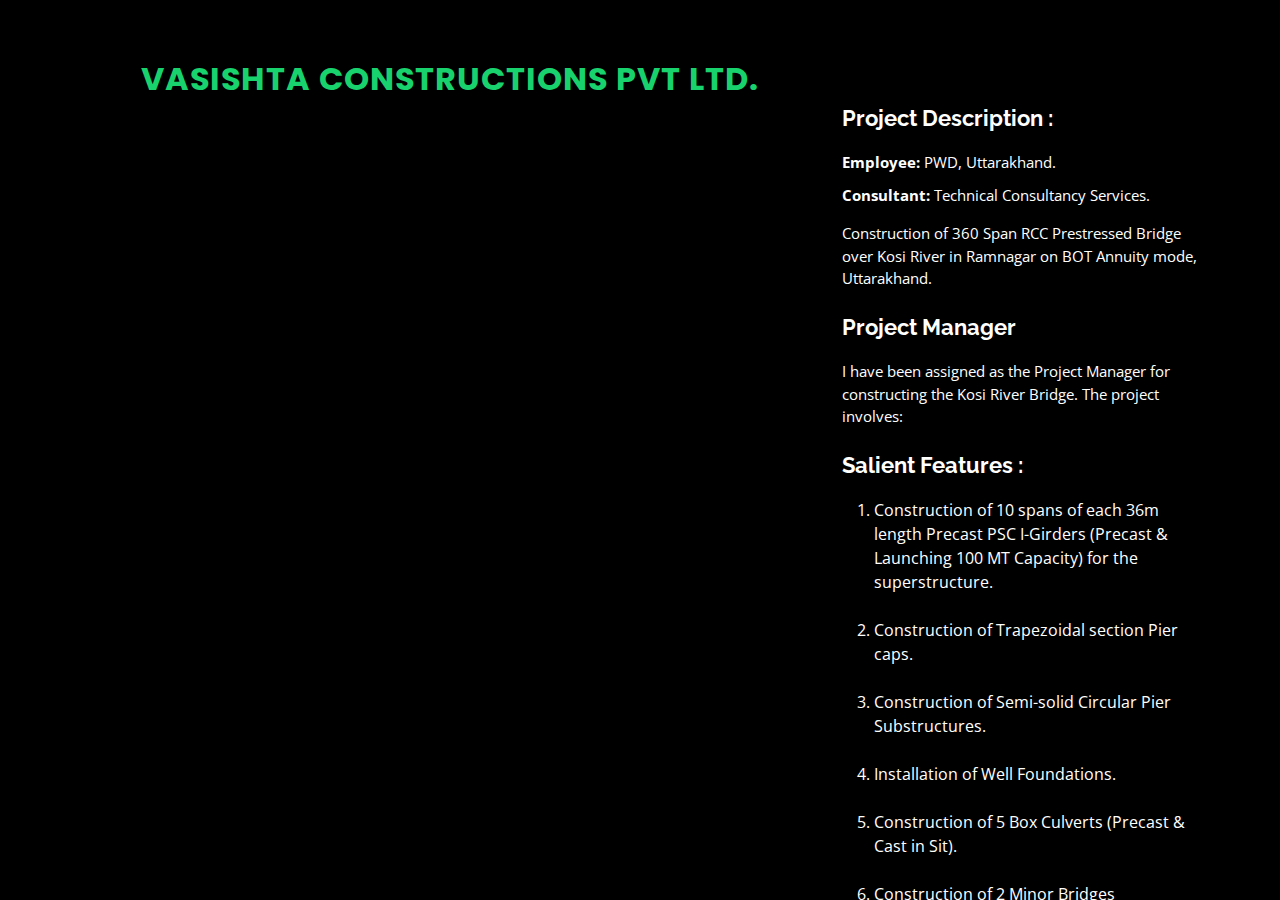
<file: pro/vas.html>
<!DOCTYPE html>
<html lang="en">

<head>
  <meta charset="utf-8">
  <meta content="width=device-width, initial-scale=1.0" name="viewport">

  <title>Portfolio Details</title>
  <meta content="" name="description">
  <meta content="" name="keywords">

  <!-- Favicons -->
  <link href="assets/img/favicon.png" rel="icon">
  <link href="assets/img/apple-touch-icon.jpg" rel="apple-touch-icon">

  <!-- Google Fonts -->
  <link href="https://fonts.googleapis.com/css?family=Open+Sans:300,300i,400,400i,600,600i,700,700i|Raleway:300,300i,400,400i,500,500i,600,600i,700,700i|Poppins:300,300i,400,400i,500,500i,600,600i,700,700i" rel="stylesheet">

  <!-- Vendor CSS Files -->
  <link href="assets/vendor/bootstrap/css/bootstrap.min.css" rel="stylesheet">
  <link href="assets/vendor/bootstrap-icons/bootstrap-icons.css" rel="stylesheet">
  <link href="assets/vendor/boxicons/css/boxicons.min.css" rel="stylesheet">
  <link href="assets/vendor/glightbox/css/glightbox.min.css" rel="stylesheet">
  <link href="assets/vendor/remixicon/remixicon.css" rel="stylesheet">
  <link href="assets/vendor/swiper/swiper-bundle.min.css" rel="stylesheet">

  <!-- Template Main CSS File -->
  <link href="assets/css/style.css" rel="stylesheet">

 
</head>

<body>

  <main id="main">

    <!-- ======= Portfolio Details ======= -->
    <div id="portfolio-details" class="portfolio-details">
      <div class="container">

        <div class="row">

          <div class="col-lg-8">
            <h2 class="uk" style="text-align: center; font-weight: bolder; " portfolio-title">VASISHTA CONSTRUCTIONS PVT LTD.</h2>

            <div class="portfolio-details-slider swiper">
              <div class="swiper-wrapper align-items-center">

                <!-- <div class="swiper-slide">
                  <img  src="assets/img/portfolio/p1.jpg" alt="">
                </div>

                <div class="swiper-slide">
                  <img src="assets/img/portfolio/p2.jpg" alt="">
                </div>

                <div class="swiper-slide">
                  <img src="assets/img/portfolio/p3.jpg" alt="">
                </div>
                <div class="swiper-slide">
                  <img src="assets/img/portfolio/p4.jpg" alt="">
                </div>
                <div class="swiper-slide">
                  <img src="assets/img/portfolio/p5.jpg" alt="">
                </div> -->

                <div class="swiper">
                  <!-- add video muted with autoplay loop -->
                  <video width="100%" height="100%"  autoplay loop muted>
                    <source src="assets/img/portfolio/vas.mp4" type="video/mp4">
                  </video>
                </div>


              </div>
              <div class="swiper-pagination"></div>
            </div>

          </div>

          <div class="col-lg-4 portfolio-info">
                  
            <h3 style="font-weight: bold;">Project Description :</h3>
            <ul>
                <li><strong>Employee: </strong> PWD, Uttarakhand.</li>
                <li><strong>Consultant:</strong> Technical Consultancy Services.</li>
                <!-- <li><strong>Project URL:</strong> <a href="#">www.example.com</a></li> -->
                </ul>
            <p id="ik">Construction of 360 Span RCC Prestressed Bridge over Kosi River in Ramnagar on BOT Annuity mode, Uttarakhand.</p><br>
          
            <h3 style="font-weight: bold;">Project Manager</h3>
            <p id="ik">I have been assigned as the Project Manager for constructing the Kosi River Bridge. The project involves:</p><br>
            <h3><strong>Salient Features :</strong></h3>
            <ol>
              <li>Construction of 10 spans of each 36m length Precast PSC I-Girders (Precast & Launching 100 MT Capacity) for the superstructure.</li><br>
              <li>Construction of Trapezoidal section Pier caps.</li><br>
              <li>Construction of Semi-solid Circular Pier Substructures.</li><br>
              <li>Installation of Well Foundations.</li><br>
              <li>Construction of 5 Box Culverts (Precast & Cast in Sit).</li><br>
              <li>Construction of 2 Minor Bridges (Superstructures RCC T-Beams & RCC Solid Slab).</li><br>
              <li>Road works.</li>
            </ol>
                           
          </div>

        </div>

      </div>
    </div><!-- End Portfolio Details -->

  </main><!-- End #main -->



  <!-- Vendor JS Files -->
  <script src="assets/vendor/purecounter/purecounter_vanilla.js"></script>
  <script src="assets/vendor/bootstrap/js/bootstrap.bundle.min.js"></script>
  <script src="assets/vendor/glightbox/js/glightbox.min.js"></script>
  <script src="assets/vendor/isotope-layout/isotope.pkgd.min.js"></script>
  <script src="assets/vendor/swiper/swiper-bundle.min.js"></script>
  <script src="assets/vendor/waypoints/noframework.waypoints.js"></script>
  <script src="assets/vendor/php-email-form/validate.js"></script>

  <!-- Template Main JS File -->
  <script src="assets/js/main.js"></script>

</body>

</html>
</file>
<file: pro/assets/css/style.css>
body {
  font-family: "Open Sans", sans-serif;
  background-color: #040404;
  color: #fff;
  position: relative;
  background: transparent;
}

body::before {
  content: "";
  position: fixed;
  /* background: #040404 url("https://www.youtube.com/watch?v=tU-WBLKj1-c") top right no-repeat; */
  background-size: cover;
  left: 0;
  right: 0;
  top: 0;
  height: 0;
  z-index: -1;
}

@media (min-width: 1024px) {
  body::before {
    background-attachment: fixed;
  }
}

a {
  color: #18d26e;
  text-decoration: none;
}

a:hover {
  color: #35e888;
  text-decoration: none;
}

h1,
h2,
h3,
h4,
h5,
h6 {
  font-family: "Raleway", sans-serif;
}

/*--------------------------------------------------------------
# Header
--------------------------------------------------------------*/
#header {
  transition: ease-in-out 0.3s;
  position: relative;
  height: 100vh;
  display: flex;
  align-items: center;
  z-index: 997;
  overflow-y: auto;
}

#header * {
  transition: ease-in-out 0.3s;
}

#header h1 {
  font-size: 48px;
  margin: 0;
  padding: 0;
  line-height: 1;
  font-weight: 700;
  font-family: "Poppins", sans-serif;
}

#header h1 a,
#header h1 a:hover {
  color: #fff;
  line-height: 1;
  display: inline-block;
}

#header h2 {
  font-size: 24px;
  margin-top: 20px;
  color: rgba(255, 255, 255, 0.8);
}

#header h2 span {
  color: #fff;
  border-bottom: 2px solid #18d26e;
  padding-bottom: 6px;
}

#header img {
  padding: 0;
  margin: 0;
}

#header .social-links {
  margin-top: 40px;
  display: flex;
}

#header .social-links a {
  font-size: 16px;
  display: flex;
  justify-content: center;
  align-items: center;
  background: rgba(255, 255, 255, 0.1);
  color: #fff;
  line-height: 1;
  margin-right: 8px;
  border-radius: 50%;
  width: 40px;
  height: 40px;
}

#header .social-links a:hover {
  background: #18d26e;
}

@media (max-width: 992px) {
  #header h1,img {
    font-size: 36px;
    
  }

  #header h2 {
    font-size: 20px;
    line-height: 30px;
  }

  #header .social-links {
    margin-top: 15px;
  }

  #header .container {
    display: flex;
    flex-direction: column;
    align-items: center;
  }
}

/* Header Top */
#header.header-top {
  height: 80px;
  position: fixed;
  left: 0;
  top: 0;
  right: 0;
  background: rgba(0, 0, 0, 0.9);
}

#header.header-top .social-links,
#header.header-top h2 {
  display: none;
}

#header.header-top h1 {
  margin-right: auto;
  font-size: 25px;
}
#header.header-top h1 img {
  max-height: 60px;
  max-width: 60px;
}

#header.header-top .container {
  display: flex;
  align-items: center;
}

#header.header-top .navbar {
  margin: 0;
}

@media (max-width: 768px) {
  #header.header-top {
    height: 60px;
  }
  
  #header.header-top h1 {
    font-size: 26px;
  }
}

/*--------------------------------------------------------------
# Navigation Menu
--------------------------------------------------------------*/
/**
* Desktop Navigation 
*/
.navbar {
  padding: 0;
  margin-top: 35px;
}

.navbar ul {
  margin: 0;
  padding: 0;
  display: flex;
  list-style: none;
  align-items: center;
}

.navbar li {
  position: relative;
}

.navbar li+li {
  margin-left: 30px;
}

.navbar a,
.navbar a:focus {
  display: flex;
  align-items: center;
  justify-content: space-between;
  padding: 0;
  font-family: "Poppins", sans-serif;
  font-size: 16px;
  font-weight: 400;
  color: rgba(255, 255, 255, 0.7);
  white-space: nowrap;
  transition: 0.3s;
}

.navbar a i,
.navbar a:focus i {
  font-size: 12px;
  line-height: 0;
  margin-left: 5px;
}

.navbar a:before {
  content: "";
  position: absolute;
  width: 0;
  height: 2px;
  bottom: -4px;
  left: 0;
  background-color: #18d26e;
  visibility: hidden;
  width: 0px;
  transition: all 0.3s ease-in-out 0s;
}

.navbar a:hover:before,
.navbar li:hover>a:before,
.navbar .active:before {
  visibility: visible;
  width: 25px;
}

.navbar a:hover,
.navbar .active,
.navbar .active:focus,
.navbar li:hover>a {
  color: #fff;
}

/**
* Mobile Navigation 
*/
.mobile-nav-toggle {
  color: #fff;
  font-size: 28px;
  cursor: pointer;
  display: none;
  line-height: 0;
  transition: 0.5s;
  position: fixed;
  right: 15px;
  top: 15px;
}

@media (max-width: 991px) {
  .mobile-nav-toggle {
    display: block;
  }

  .navbar ul {
    display: none;
  }
}

.navbar-mobile {
  position: fixed;
  overflow: hidden;
  top: 0;
  right: 0;
  left: 0;
  bottom: 0;
  background: rgba(0, 0, 0, 0.9);
  transition: 0.3s;
  z-index: 999;
  margin-top: 0;
}

.navbar-mobile .mobile-nav-toggle {
  position: absolute;
  top: 15px;
  right: 15px;
}

.navbar-mobile ul {
  display: block;
  position: absolute;
  top: 55px;
  right: 15px;
  bottom: 45px;
  left: 15px;
  padding: 10px 0;
  overflow-y: auto;
  transition: 0.3s;
  border: 2px solid rgba(255, 255, 255, 0.2);
}

.navbar-mobile li {
  padding: 12px 20px;
}

.navbar-mobile li+li {
  margin: 0;
}

.navbar-mobile a,
.navbar-mobile a:focus {
  font-size: 16px;
  position: relative;
}

/*--------------------------------------------------------------
# Sections General
--------------------------------------------------------------*/
section {
  overflow: hidden;
  position: absolute;
  width: 100%;
  top: 140px;
  bottom: 100%;
  opacity: 0;
  transition: ease-in-out 0.4s;
  z-index: 2;
}

section.section-show {
  top: 100px;
  bottom: auto;
  opacity: 1;
  padding-bottom: 45px;
}

section .container {
  background: rgba(0, 0, 0, 0.9);
  padding: 30px;
}

@media (max-width: 768px) {
  section {
    top: 120px;
  }

  section.section-show {
    top: 80px;
  }
}

.section-title h2 {
  font-size: 14px;
  font-weight: 500;
  padding: 0;
  line-height: 1px;
  margin: 0 0 20px 0;
  letter-spacing: 2px;
  text-transform: uppercase;
  color: #aaaaaa;
  font-family: "Poppins", sans-serif;
}

.section-title h2::after {
  content: "";
  width: 120px;
  height: 1px;
  display: inline-block;
  background: #4ceb95;
  margin: 4px 10px;
}

.section-title p {
  margin: 0;
  margin: -15px 0 15px 0;
  font-size: 36px;
  font-weight: 700;
  text-transform: uppercase;
  font-family: "Poppins", sans-serif;
  color: #fff;
}

/*--------------------------------------------------------------
# About
--------------------------------------------------------------*/
.about-me .content h3 {
  font-weight: 700;
  font-size: 26px;
  color: #18d26e;
}

.about-me .content ul {
  list-style: none;
  padding: 0;
}

.about-me .content ul li {
  margin-bottom: 20px;
  display: flex;
  align-items: center;
}

.about-me .content ul strong {
  margin-right: 10px;
}

.about-me .content ul i {
  font-size: 16px;
  margin-right: 5px;
  color: #18d26e;
  line-height: 0;
}

.about-me .content p:last-child {
  margin-bottom: 0;
}

/*--------------------------------------------------------------
# Counts
--------------------------------------------------------------*/
.counts {
  padding: 70px 0 60px;
}

.counts .count-box {
  padding: 30px 30px 25px 30px;
  width: 100%;
  position: relative;
  text-align: center;
  background: rgba(255, 255, 255, 0.08);
}

.counts .count-box i {
  position: absolute;
  top: -25px;
  left: 50%;
  transform: translateX(-50%);
  font-size: 24px;
  background: rgba(255, 255, 255, 0.1);
  padding: 12px;
  color: #18d26e;
  border-radius: 50px;
  line-height: 0;
}

.counts .count-box span {
  font-size: 36px;
  display: block;
  font-weight: 600;
  color: #fff;
}

.counts .count-box p {
  padding: 0;
  margin: 0;
  font-family: "Raleway", sans-serif;
  font-size: 14px;
}

/*--------------------------------------------------------------
# Skills
--------------------------------------------------------------*/
.skills .progress {
  height: 60px;
  display: block;
  background: none;
  border-radius: 0;
}

.skills .progress .skill {
  padding: 10px 0;
  margin: 0;
  text-transform: uppercase;
  display: block;
  font-weight: 600;
  font-family: "Poppins", sans-serif;
  color: #fff;
}

.skills .progress .skill .val {
  float: right;
  font-style: normal;
}

.skills .progress-bar-wrap {
  background: rgba(255, 255, 255, 0.2);
}

.skills .progress-bar {
  width: 1px;
  height: 10px;
  transition: 0.9s;
  background-color: #18d26e;
}

/*--------------------------------------------------------------
# Interests
--------------------------------------------------------------*/
.interests .icon-box {
  display: flex;
  align-items: center;
  padding: 20px;
  background: rgba(255, 255, 255, 0.08);
  transition: ease-in-out 0.3s;
}

.interests .icon-box i {
  font-size: 32px;
  padding-right: 10px;
  line-height: 1;
}

.interests .icon-box h3 {
  font-weight: 700;
  margin: 0;
  padding: 0;
  line-height: 1;
  font-size: 16px;
  color: #fff;
}

.interests .icon-box:hover {
  background: rgba(255, 255, 255, 0.12);
}

/*--------------------------------------------------------------
# Testimonials
--------------------------------------------------------------*/
.testimonials .testimonials-carousel,
.testimonials .testimonials-slider {
  overflow: hidden;
}

.testimonials .testimonial-item {
  box-sizing: content-box;
  min-height: 320px;
}

.testimonials .testimonial-item .testimonial-img {
  width: 90px;
  border-radius: 50%;
  margin: -40px 0 0 40px;
  position: relative;
  z-index: 2;
  border: 6px solid rgba(255, 255, 255, 0.12);
  
}

.testimonials .testimonial-item h3 {
  font-size: 18px;
  font-weight: bold;
  margin: 10px 0 5px 45px;
  color: #fff;
}

.testimonials .testimonial-item h4 {
  font-size: 14px;
  color: #999;
  margin: 0 0 0 45px;
}

.testimonials .testimonial-item .quote-icon-left,
.testimonials .testimonial-item .quote-icon-right {
  color: rgba(255, 255, 255, 0.25);
  font-size: 26px;
}

.testimonials .testimonial-item .quote-icon-left {
  display: inline-block;
  left: -5px;
  position: relative;
}

.testimonials .testimonial-item .quote-icon-right {
  display: inline-block;
  right: -5px;
  position: relative;
  top: 10px;
}

.testimonials .testimonial-item p {
  font-style: italic;
  margin: 0 15px 0 15px;
  padding: 20px 20px 60px 20px;
  background: rgba(255, 255, 255, 0.1);
  position: relative;
  border-radius: 6px;
  position: relative;
  z-index: 1;
}

.testimonials .swiper-pagination {
  margin-top: 20px;
  position: relative;
}

.testimonials .swiper-pagination .swiper-pagination-bullet {
  width: 12px;
  height: 12px;
  opacity: 1;
  background-color: rgba(255, 255, 255, 0.3);
}

.testimonials .swiper-pagination .swiper-pagination-bullet-active {
  background-color: #18d26e;
}

/*--------------------------------------------------------------
# Resume
--------------------------------------------------------------*/
.resume .resume-title {
  font-size: 26px;
  font-weight: 700;
  margin-top: 20px;
  margin-bottom: 20px;
  color: #fff;
}

.resume .resume-item {
  padding: 0 0 20px 20px;
  margin-top: -2px;
  border-left: 2px solid rgba(255, 255, 255, 0.2);
  position: relative;
}

.resume .resume-item h4 {
  line-height: 18px;
  font-size: 18px;
  font-weight: 600;
  text-transform: uppercase;
  font-family: "Poppins", sans-serif;
  color: #18d26e;
  margin-bottom: 10px;
}

.resume .resume-item h5 {
  font-size: 16px;
  background: rgba(255, 255, 255, 0.15);
  padding: 5px 15px;
  display: inline-block;
  font-weight: 600;
  margin-bottom: 10px;
}

.resume .resume-item ul {
  padding-left: 20px;
}

.resume .resume-item ul li {
  padding-bottom: 10px;
}

.resume .resume-item:last-child {
  padding-bottom: 0;
}

.resume .resume-item::before {
  content: "";
  position: absolute;
  width: 16px;
  height: 16px;
  border-radius: 50px;
  left: -9px;
  top: 0;
  background: #18d26e;
  border: 2px solid #18d26e;
}

/*--------------------------------------------------------------
# Services
--------------------------------------------------------------*/
.services .icon-box {
  text-align: center;
  background: rgba(204, 204, 204, 0.1);
  padding: 80px 20px;
  transition: all ease-in-out 0.3s;
}

.services .icon-box .icon {
  margin: 0 auto;
  width: 64px;
  height: 64px;
  background: #18d26e;
  border-radius: 5px;
  transition: all 0.3s ease-out 0s;
  display: flex;
  align-items: center;
  justify-content: center;
  margin-bottom: 20px;
  transform-style: preserve-3d;
}

.services .icon-box .icon i {
  color: #fff;
  font-size: 28px;
}

.services .icon-box .icon::before {
  position: absolute;
  content: "";
  left: -8px;
  top: -8px;
  height: 100%;
  width: 100%;
  background: rgba(255, 255, 255, 0.15);
  border-radius: 5px;
  transition: all 0.3s ease-out 0s;
  transform: translateZ(-1px);
}

.services .icon-box h4 {
  font-weight: 700;
  margin-bottom: 15px;
  font-size: 24px;
}

.services .icon-box h4 a {
  color: #fff;
}

.services .icon-box p {
  line-height: 24px;
  font-size: 14px;
  margin-bottom: 0;
}

.services .icon-box:hover {
  background: #18d26e;
  border-color: #18d26e;
}

.services .icon-box:hover .icon {
  background: #fff;
}

.services .icon-box:hover .icon i {
  color: #18d26e;
}

.services .icon-box:hover .icon::before {
  background: #35e888;
}

.services .icon-box:hover h4 a,
.services .icon-box:hover p {
  color: #fff;
}

/*--------------------------------------------------------------
# Portfolio
--------------------------------------------------------------*/
.portfolio .portfolio-item {
  margin-bottom: 30px;
}

.portfolio #portfolio-flters {
  padding: 0;
  margin: 0 auto 15px auto;
  list-style: none;
  text-align: center;
  border-radius: 50px;
  padding: 2px 15px;
}

.portfolio #portfolio-flters li {
  cursor: pointer;
  display: inline-block;
  padding: 8px 16px 10px 16px;
  font-size: 14px;
  font-weight: 600;
  line-height: 1;
  text-transform: uppercase;
  color: #fff;
  background: rgba(255, 255, 255, 0.1);
  margin: 0 3px 10px 3px;
  transition: all 0.3s ease-in-out;
  border-radius: 4px;
}

.portfolio #portfolio-flters li:hover,
.portfolio #portfolio-flters li.filter-active {
  background: #18d26e;
}

.portfolio #portfolio-flters li:last-child {
  margin-right: 0;
}

.portfolio .portfolio-wrap {
  transition: 0.3s;
  position: relative;
  overflow: hidden;
  z-index: 1;
  background: rgba(0, 0, 0, 0.6);
}

.portfolio .portfolio-wrap::before {
  content: "";
  background: rgba(0, 0, 0, 0.6);
  position: absolute;
  left: 30px;
  right: 30px;
  top: 30px;
  bottom: 30px;
  transition: all ease-in-out 0.3s;
  z-index: 2;
  opacity: 0;
}

.portfolio .portfolio-wrap .portfolio-info {
  opacity: 0;
  position: absolute;
  top: 0;
  left: 0;
  right: 0;
  bottom: 0;
  text-align: center;
  z-index: 3;
  transition: all ease-in-out 0.3s;
  display: flex;
  flex-direction: column;
  justify-content: center;
  align-items: center;
}

.portfolio .portfolio-wrap .portfolio-info::before {
  display: block;
  content: "";
  width: 48px;
  height: 48px;
  position: absolute;
  top: 35px;
  left: 35px;
  border-top: 3px solid #fff;
  border-left: 3px solid #fff;
  transition: all 0.5s ease 0s;
  z-index: 9994;
}

.portfolio .portfolio-wrap .portfolio-info::after {
  display: block;
  content: "";
  width: 48px;
  height: 48px;
  position: absolute;
  bottom: 35px;
  right: 35px;
  border-bottom: 3px solid #fff;
  border-right: 3px solid #fff;
  transition: all 0.5s ease 0s;
  z-index: 9994;
}

.portfolio .portfolio-wrap .portfolio-info h4 {
  font-size: 20px;
  color: #fff;
  font-weight: 600;
}

.portfolio .portfolio-wrap .portfolio-info p {
  color: #ffffff;
  font-size: 14px;
  text-transform: uppercase;
  padding: 0;
  margin: 0;
}

.portfolio .portfolio-wrap .portfolio-links {
  text-align: center;
  z-index: 4;
}

.portfolio .portfolio-wrap .portfolio-links a {
  color: #fff;
  margin: 0 2px;
  font-size: 28px;
  display: inline-block;
  transition: 0.3s;
}

.portfolio .portfolio-wrap .portfolio-links a:hover {
  color: #63eda3;
}

.portfolio .portfolio-wrap:hover::before {
  top: 0;
  left: 0;
  right: 0;
  bottom: 0;
  opacity: 1;
}

.portfolio .portfolio-wrap:hover .portfolio-info {
  opacity: 1;
}

.portfolio .portfolio-wrap:hover .portfolio-info::before {
  top: 15px;
  left: 15px;
}

.portfolio .portfolio-wrap:hover .portfolio-info::after {
  bottom: 15px;
  right: 15px;
}

/*--------------------------------------------------------------
# Portfolio Details
--------------------------------------------------------------*/
.portfolio-details {
  padding-top: 40px;
  background: black;
  position: fixed;
  left: 0;
  right: 0;
  top: 0;
  bottom: 0;
  overflow-y: auto;
}

.portfolio-details .container {
  padding-top: 20px;
  padding-bottom: 40px;
}

.portfolio-details .portfolio-title {
  font-size: 26px;
  font-weight: 700;
  margin-bottom: 20px;
}

.portfolio-details .portfolio-info {
  padding-top: 45px;
}

.portfolio-details .portfolio-info h3 {
  font-size: 22px;
  font-weight: 400;
  margin-bottom: 20px;
}

.portfolio-details .portfolio-info ul {
  list-style: none;
  padding: 0;
  font-size: 15px;
}

.portfolio-details .portfolio-info ul li+li {
  margin-top: 10px;
}

.portfolio-details .portfolio-info p {
  font-size: 15px;
  padding: 15px 0 0 0;
}

@media (max-width: 992px) {
  .portfolio-details .portfolio-info {
    padding-top: 20px;
  }
}

.portfolio-details .swiper-pagination {
  margin-top: 20px;
  position: relative;
}

.portfolio-details .swiper-pagination .swiper-pagination-bullet {
  width: 12px;
  height: 12px;
  opacity: 1;
  background-color: rgba(255, 255, 255, 0.3);
}

.portfolio-details .swiper-pagination .swiper-pagination-bullet-active {
  background-color: #18d26e;
}

/*--------------------------------------------------------------
# Contact
--------------------------------------------------------------*/
.contact .info-box {
  color: #444444;
  padding: 20px;
  width: 100%;
  background: rgba(255, 255, 255, 0.08);
}

.contact .info-box i.bx {
  font-size: 24px;
  color: #18d26e;
  border-radius: 50%;
  padding: 14px;
  float: left;
  background: rgba(255, 255, 255, 0.1);
}

.contact .info-box h3 {
  font-size: 20px;
  color: rgba(255, 255, 255, 0.5);
  font-weight: 700;
  margin: 10px 0 8px 68px;
}

.contact .info-box p {
  padding: 0;
  color: #fff;
  line-height: 24px;
  font-size: 14px;
  margin: 0 0 0 68px;
}

.contact .info-box .social-links {
  margin: 5px 0 0 68px;
  display: flex;
}

.contact .info-box .social-links a {
  font-size: 18px;
  display: inline-block;
  color: #fff;
  line-height: 1;
  margin-right: 12px;
  transition: 0.3s;
}

.contact .info-box .social-links a:hover {
  color: #18d26e;
}

.contact .php-email-form {
  padding: 30px;
  background: rgba(255, 255, 255, 0.08);
}

.contact .php-email-form .error-message {
  display: none;
  background: rgba(255, 255, 255, 0.08);
  background: #ed3c0d;
  text-align: left;
  padding: 15px;
  font-weight: 600;
}

.contact .php-email-form .error-message br+br {
  margin-top: 25px;
}

.contact .php-email-form .sent-message {
  display: none;
  background: rgba(255, 255, 255, 0.08);
  background: #18d26e;
  text-align: center;
  padding: 15px;
  font-weight: 600;
}

.contact .php-email-form .loading {
  display: none;
  background: rgba(255, 255, 255, 0.08);
  text-align: center;
  padding: 15px;
}

.contact .php-email-form .loading:before {
  content: "";
  display: inline-block;
  border-radius: 50%;
  width: 24px;
  height: 24px;
  margin: 0 10px -6px 0;
  border: 3px solid #18d26e;
  border-top-color: #eee;
  animation: animate-loading 1s linear infinite;
}

.contact .php-email-form input,
.contact .php-email-form textarea {
  border-radius: 0;
  box-shadow: none;
  font-size: 14px;
  background: rgba(255, 255, 255, 0.08);
  border: 0;
  transition: 0.3s;
  color: #fff;
}

.contact .php-email-form input:focus,
.contact .php-email-form textarea:focus {
  background-color: rgba(255, 255, 255, 0.11);
}

.contact .php-email-form input::-moz-placeholder,
.contact .php-email-form textarea::-moz-placeholder {
  color: rgba(255, 255, 255, 0.3);
  opacity: 1;
}

.contact .php-email-form input::placeholder,
.contact .php-email-form textarea::placeholder {
  color: rgba(255, 255, 255, 0.3);
  opacity: 1;
}

.contact .php-email-form input {
  padding: 10px 15px;
}

.contact .php-email-form textarea {
  padding: 12px 15px;
}

.contact .php-email-form button[type=submit] {
  background: #18d26e;
  border: 0;
  padding: 10px 30px;
  color: #fff;
  transition: 0.4s;
  border-radius: 4px;
}

.contact .php-email-form button[type=submit]:hover {
  background: #15bb62;
}

@keyframes animate-loading {
  0% {
    transform: rotate(0deg);
  }

  100% {
    transform: rotate(360deg);
  }
}

/*--------------------------------------------------------------
# Credits
--------------------------------------------------------------*/
.credits {
  position: fixed;
  right: 0;
  left: 0;
  bottom: 0;
  padding: 15px;
  text-align: right;
  font-size: 13px;
  color: #fff;
  z-index: 999999;
}

@media (max-width: 992px) {
  .credits {
    text-align: center;
    padding: 10px;
    background: rgba(0, 0, 0, 0.8);
  }
}

.credits a {
  color: #18d26e;
  transition: 0.3s;
}

.credits a:hover {
  color: #fff;
}

.uk{
  color: #18d26e;
  letter-spacing: 1px;
  font-family: 'Poppins', sans-serif;

}
#ik{
  padding: 0%;
  margin: 0;
}
#res{
  color: white;
  font-family: "Poppins", sans-serif;
  font-size: 16px;
  letter-spacing: 0;
}


@media (max-width: 767px) {
  /* Mobile styles */
  img,.video,iframe {
    height: 300px; 
    width: 100%;
  }
}

@media (min-width: 768px) and (max-width: 991px) {
  /* Tablet styles */
  img,video,iframe{
    height: 450px; 
    width: 100%;
  }
}
@media (min-width: 768px) and (max-width: 991px) {
  /* Tablet styles */
  img,video,iframe{
    height: 340px; 
    width: 100%;
  }
}

@media (min-width: 768px) and (max-width: 991px) {
  /* Tablet styles */
  #if{
     
    width: 600px;
  }
}

.logo-img{
  height: 100px;
  width: 100px;
}


@media (max-width: 700px) {
  /* Mobile styles */
  #header.header-top h1 img  {
  max-height: 35px;
  max-width: 35px;
 
  }
}

@media (max-width: 660px) {
  /* Mobile styles */
  #header.header-top h1 img #ravi  a {
    font-size: 22px;
    max-height: 40px;
    max-width: 40px;
 
  }
}

@media (max-width: 600px) {
  /* Mobile styles */
  #header.header-top h1 img a {
    font-size: 22px;
    max-height: 40px;
    max-width: 40px;
 
  }
}
@media (max-width: 800px) {
  .testimonial-img {
    max-width: 100px;
    max-height: 100px;
  }
}

 
@media (max-width: 670px) {
  .testimonial-img {
    max-width: 100px;
    max-height: 100px;
    
  }
} 

@media (max-width: 667px) {
  #ravi {
    font-size: 22px;
  }
}

@media (min-width:720)and (max-width: 896px) {
  /* Mobile styles */
  #ravi,.logo-img  {
    font-size: 22px;
    max-height: 40px;
    max-width: 40px;

 
  }
}

#myVideo {
  position: fixed;
  right: 0;
  bottom: 0;
  
  min-width: 100%; 
  min-height: 100%;
  filter: brightness(50%) grayscale(50%);
  overflow:auto;
  object-fit: cover;
  
}



/* Mobile portrait */
@media (max-width: 767px) {
  #myVideo {
    position: fixed;
    top: 50%;
    left: 50%;
    transform: translate(-50%, -50%); /* Centers the video */
    width: 100vw;
    height: 100vh;
    object-fit: cover;
  }
}

/* Tablet */
@media (max-width: 1024px) {
  #myVideo {
    min-width: 100vw;
    min-height: 100vh;
  }
}

/* Desktop */
@media (min-width: 1025px) {
  #myVideo {
    min-width: 100%;
    min-height: 100%;
  }
}

/* Large screens (e.g., 4k monitors) */
@media (min-width: 1920px) {
  #myVideo {
    min-width: 100%;
    min-height: 100%;
  }
}

/* Very large screens or ultra-wide */
@media (min-width: 2560px) {
  #myVideo {
    min-width: 100%;
    min-height: 100%;
  }
}
</file>
